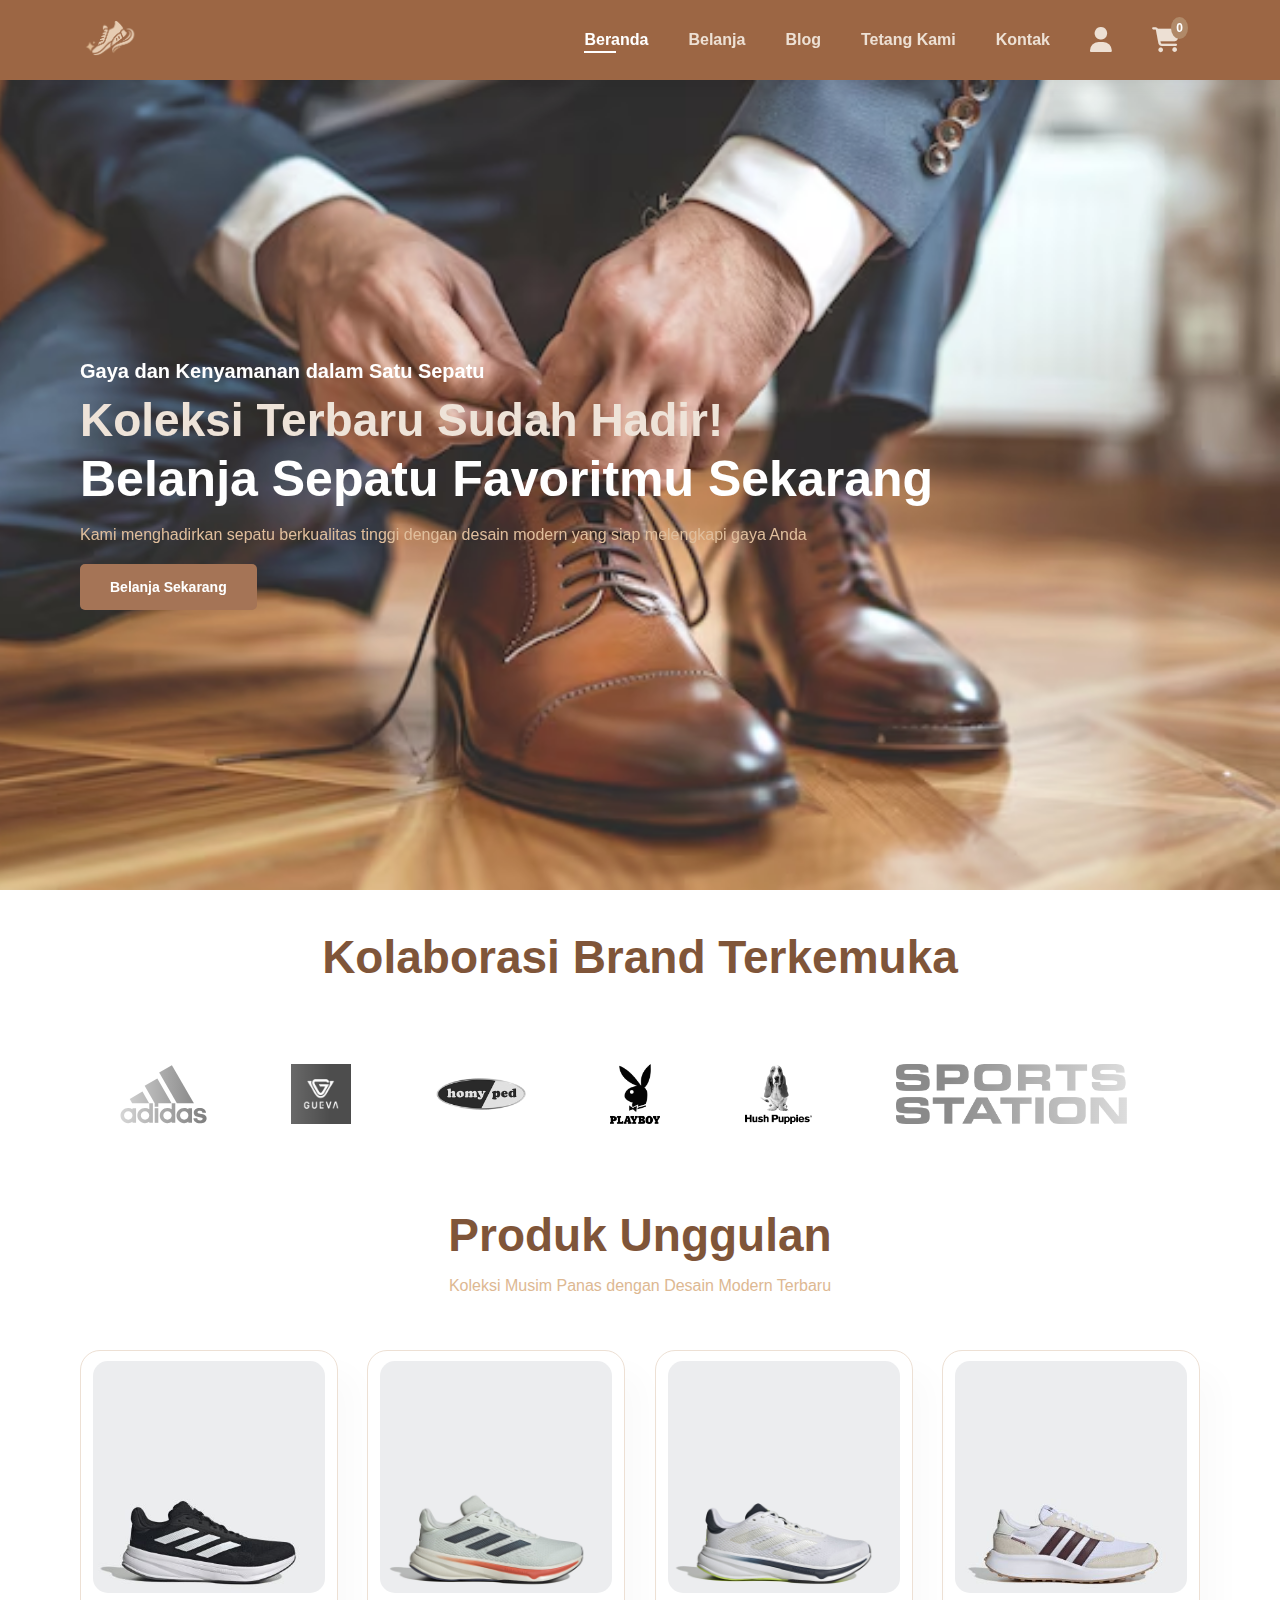
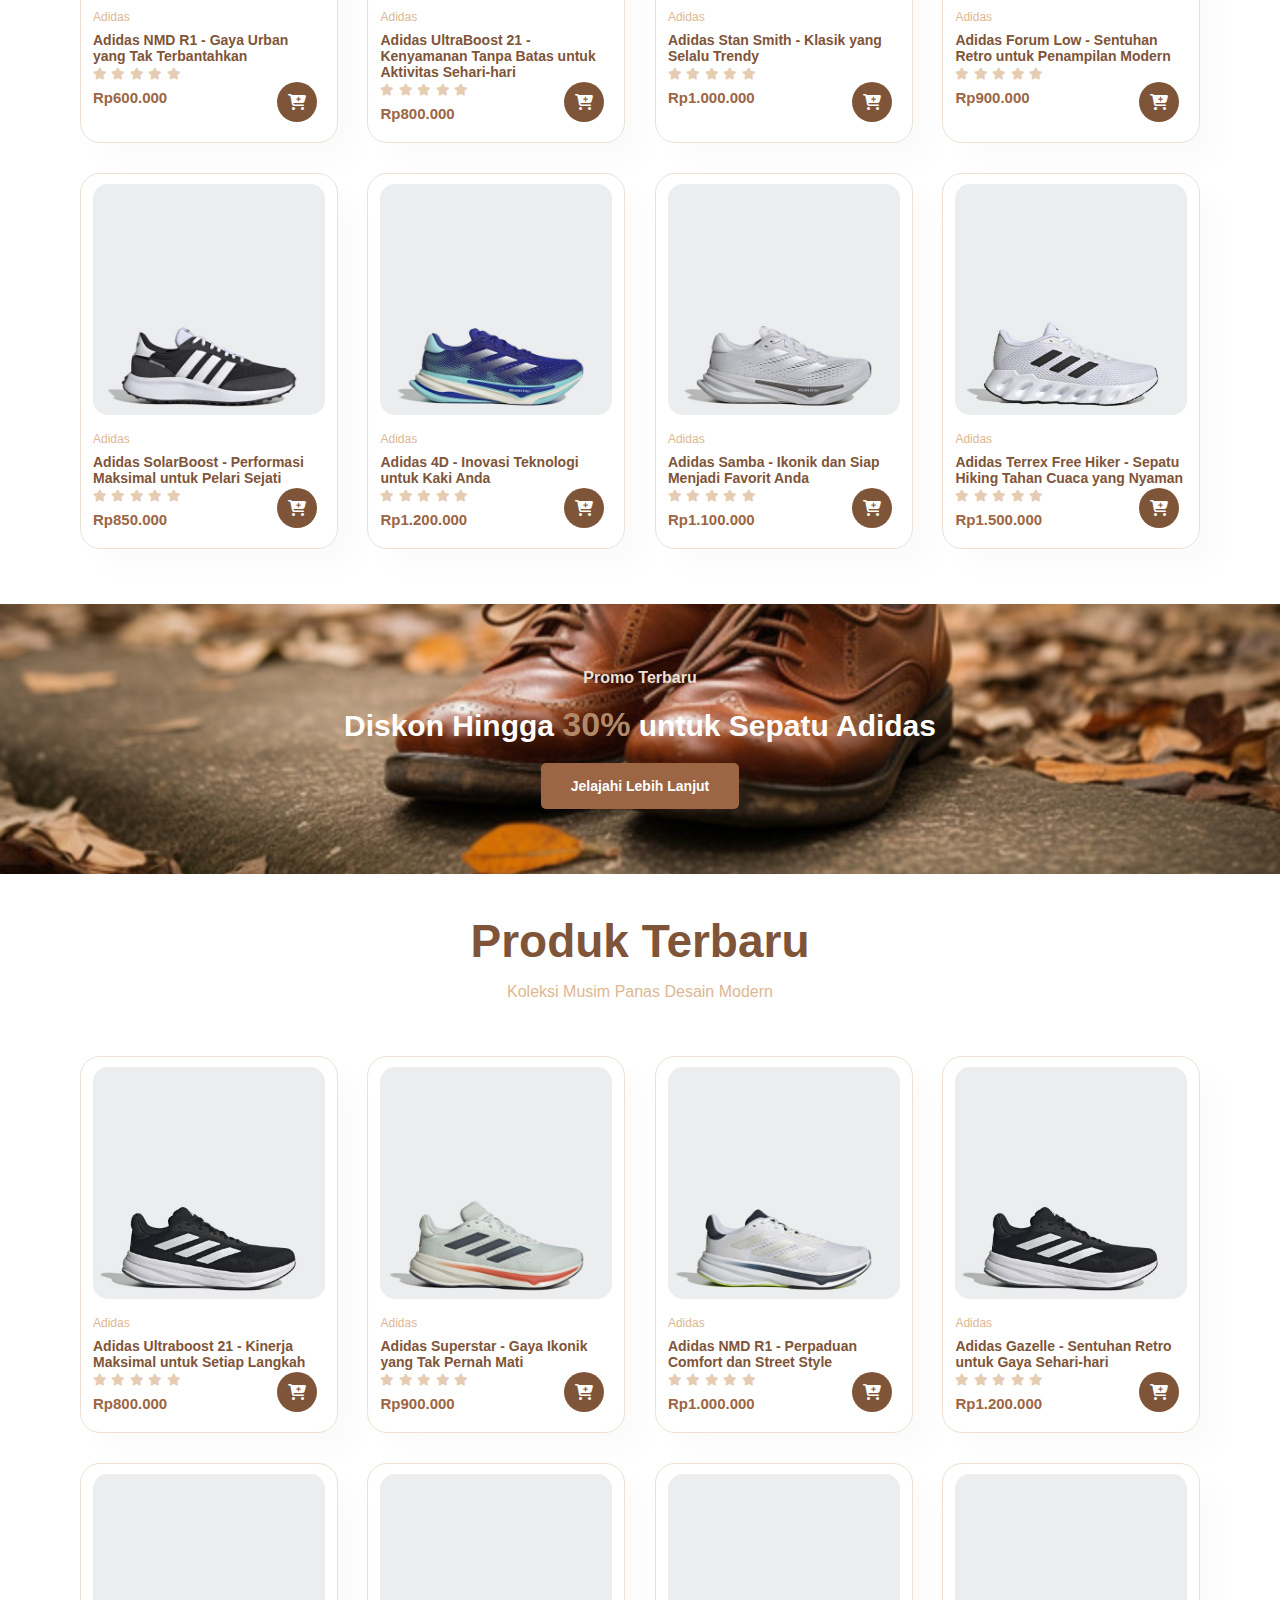
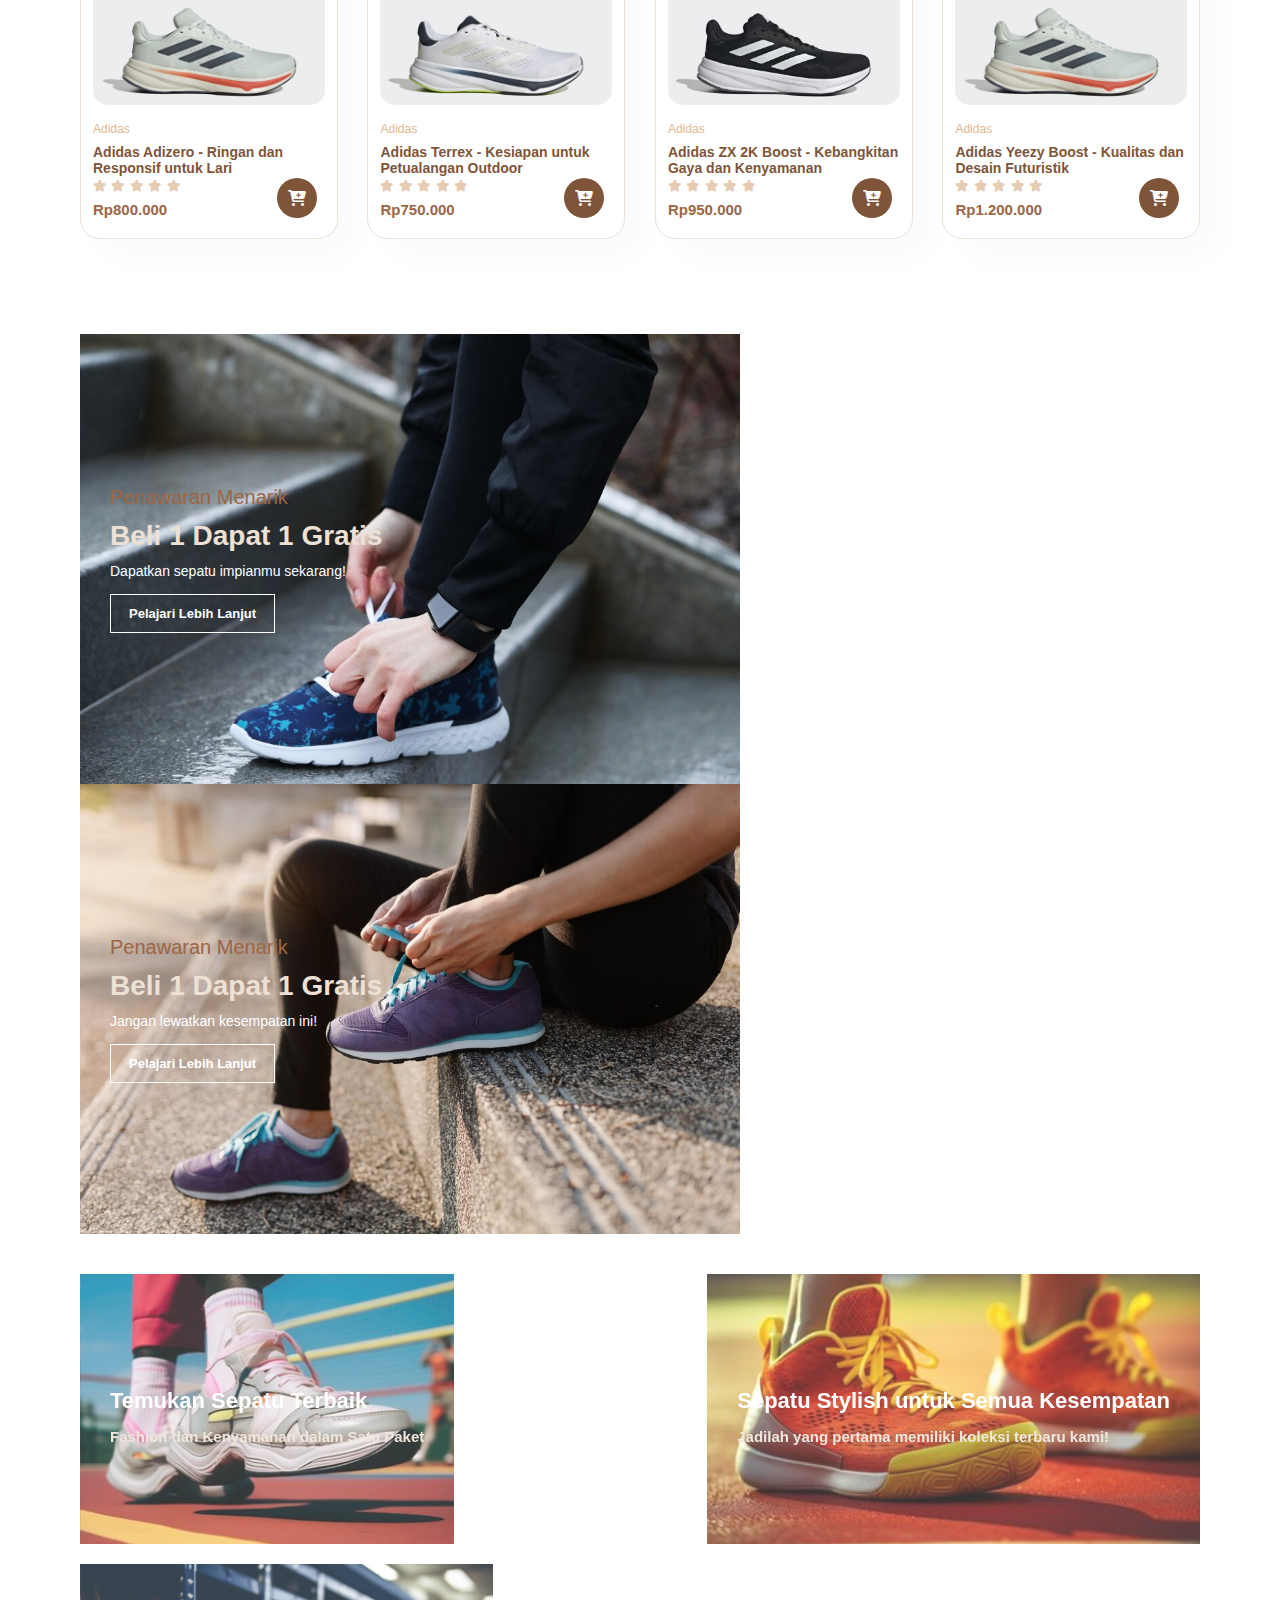
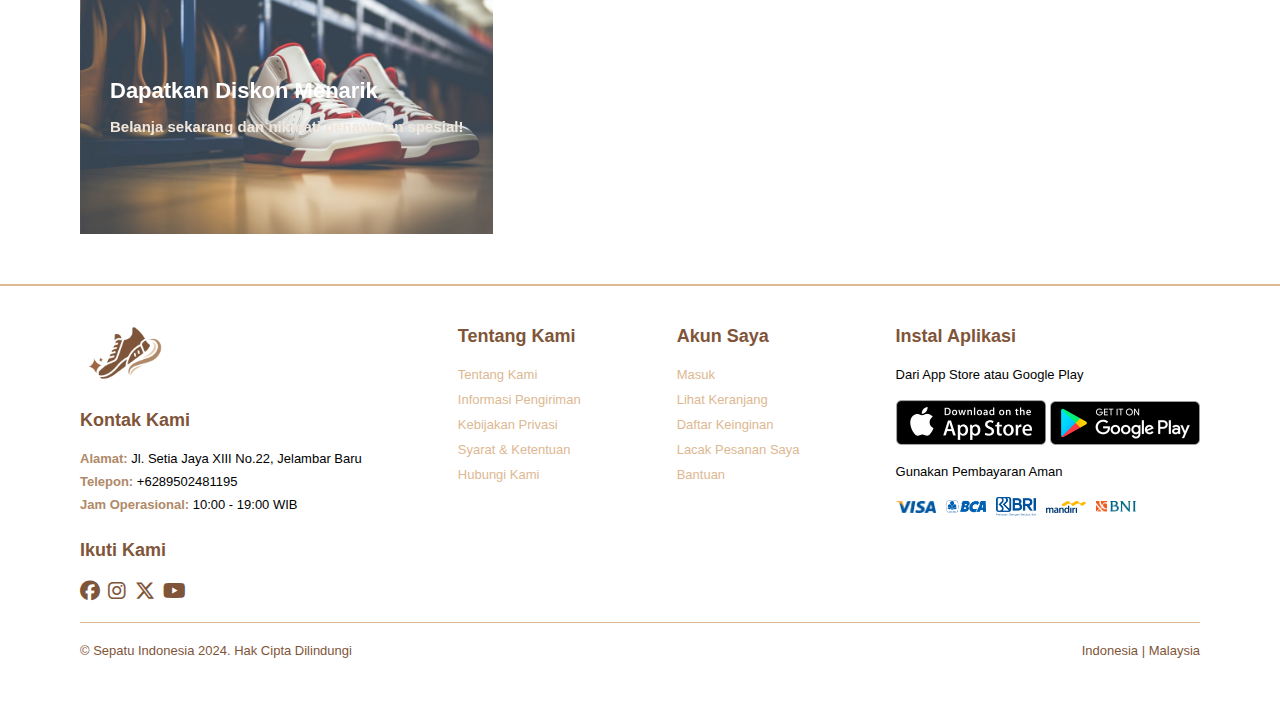
<file: index.html>
<!DOCTYPE html>
<html lang="en">

<head>
    <meta charset="UTF-8">
    <meta name="viewport" content="width=device-width, initial-scale=1.0">
    <title>Sepatu Indonesia | Situs Belanja Sepatu Terbaik</title>
    <link rel="icon" href="images/Logo_Sepatu.png">
    <link rel="stylesheet" href="https://cdnjs.cloudflare.com/ajax/libs/font-awesome/6.6.0/css/all.min.css" />
    <link rel="stylesheet" href="style.css">
</head>

<body>
    <!-- Nabar -->
    <section id="header">
        <a href="index.html"><img src="images/Logo_Sepatu_Cream.png" class="logo" alt=""></a>
        <div class="">
            <ul id="navbar">
                <li><a class="active" href="#">Beranda</a></li>
                <li><a href="shop.html">Belanja</a></li>
                <li><a href="blog.html">Blog</a></li>
                <li><a href="about.html">Tetang Kami</a></li>
                <li><a href="contact.html">Kontak</a></li>
                <li id="lg-user"><a href="user.html"><i class="fa-solid fa-user"></i></a></li>
                <li id="lg-bag"><a href="cart.html"><i class="fa-sharp fa-solid fa-cart-shopping"></i><span
                            class="badge">0</span></a></li>
                <a href="#" id="close"><i class="fa-solid fa-xmark"></i></a>
            </ul>
        </div>
        <div id="mobile">
            <a href="user.html"><i class="fa-solid fa-user"></i></a>
            <a href="cart.html"><i class="fa-sharp fa-solid fa-cart-shopping"></i><span class="badge">0</span></a>
            <i id="bar" class="fa-solid fa-bars"></i>
        </div>
    </section>

    <!-- Hero -->
    <section id="hero">
        <h4>Gaya dan Kenyamanan dalam Satu Sepatu</h4>
        <h2>Koleksi Terbaru Sudah Hadir!</h2>
        <h1>Belanja Sepatu Favoritmu Sekarang</h1>
        <p>Kami menghadirkan sepatu berkualitas tinggi dengan desain modern yang siap melengkapi gaya Anda</p>
        <a href="shop.html"><button class="normal">Belanja Sekarang</button></a>
    </section>

    <!-- Image Brand Scroll -->
    <section id="brands" class="section-p1">
        <h2>Kolaborasi Brand Terkemuka</h2>
        <div class="brands">
            <div class="brands-slide">
                <img src="images/brands/Adidas.svg">
                <img src="images/brands/Gueva.jpg">
                <img src="images/brands/HomyPed.png">
                <img src="images/brands/Playboy.png">
                <img src="images/brands/Puppies.png">
                <img src="images/brands/Sport_Station.png">
                <img src="images/brands/Converse.png">
                <img src="images/brands/Bata.png">
                <img src="images/brands/Fila.png">
                <img src="images/brands/Nike.png">
                <img src="images/brands/New_Balance.png">
                <img src="images/brands/Reebok.png">
                <img src="images/brands/Under_Armour.svg">
                <img src="images/brands/Wakai.png">
                <img src="images/brands/Puma.png">
            </div>
        </div>
    </section>

    <!-- Product -->
    <section id="product1" class="section-p1">
        <h2>Produk Unggulan</h2>
        <p>Koleksi Musim Panas dengan Desain Modern Terbaru</p>
        <div class="pro-container">
            <div class="pro" onclick="window.location.href='productdetail.html';">
                <img src="images/products/Sepatu_Adidas_1_V1.jpg" alt="">
                <div class="des">
                    <span>Adidas</span>
                    <h5>Adidas NMD R1 - Gaya Urban yang Tak Terbantahkan</h5>
                    <div class="star">
                        <i class="fa-solid fa-star"></i>
                        <i class="fa-solid fa-star"></i>
                        <i class="fa-solid fa-star"></i>
                        <i class="fa-solid fa-star"></i>
                        <i class="fa-solid fa-star"></i>
                    </div>
                    <h4>Rp600.000</h4>
                </div>
                <a href="#"><i class="fa-sharp fa-solid fa-cart-plus cart"></i></a>
            </div>
            <div class="pro" onclick="window.location.href='productdetail.html';">
                <img src="images/products/Sepatu_Adidas_1_V2.jpg" alt="">
                <div class="des">
                    <span>Adidas</span>
                    <h5>Adidas UltraBoost 21 - Kenyamanan Tanpa Batas untuk Aktivitas Sehari-hari</h5>
                    <div class="star">
                        <i class="fa-solid fa-star"></i>
                        <i class="fa-solid fa-star"></i>
                        <i class="fa-solid fa-star"></i>
                        <i class="fa-solid fa-star"></i>
                        <i class="fa-solid fa-star"></i>
                    </div>
                    <h4>Rp800.000</h4>
                </div>
                <a href="#"><i class="fa-sharp fa-solid fa-cart-plus cart"></i></a>
            </div>
            <div class="pro" onclick="window.location.href='productdetail.html';">
                <img src="images/products/Sepatu_Adidas_1_V3.jpg" alt="">
                <div class="des">
                    <span>Adidas</span>
                    <h5>Adidas Stan Smith - Klasik yang Selalu Trendy</h5>
                    <div class="star">
                        <i class="fa-solid fa-star"></i>
                        <i class="fa-solid fa-star"></i>
                        <i class="fa-solid fa-star"></i>
                        <i class="fa-solid fa-star"></i>
                        <i class="fa-solid fa-star"></i>
                    </div>
                    <h4>Rp1.000.000</h4>
                </div>
                <a href="#"><i class="fa-sharp fa-solid fa-cart-plus cart"></i></a>
            </div>
            <div class="pro" onclick="window.location.href='productdetail.html';">
                <img src="images/products/Sepatu_Adidas_2_V1.jpg" alt="">
                <div class="des">
                    <span>Adidas</span>
                    <h5>Adidas Forum Low - Sentuhan Retro untuk Penampilan Modern</h5>
                    <div class="star">
                        <i class="fa-solid fa-star"></i>
                        <i class="fa-solid fa-star"></i>
                        <i class="fa-solid fa-star"></i>
                        <i class="fa-solid fa-star"></i>
                        <i class="fa-solid fa-star"></i>
                    </div>
                    <h4>Rp900.000</h4>
                </div>
                <a href="#"><i class="fa-sharp fa-solid fa-cart-plus cart"></i></a>
            </div>
            <div class="pro" onclick="window.location.href='productdetail.html';">
                <img src="images/products/Sepatu_Adidas_2_V2.jpg" alt="">
                <div class="des">
                    <span>Adidas</span>
                    <h5>Adidas SolarBoost - Performasi Maksimal untuk Pelari Sejati</h5>
                    <div class="star">
                        <i class="fa-solid fa-star"></i>
                        <i class="fa-solid fa-star"></i>
                        <i class="fa-solid fa-star"></i>
                        <i class="fa-solid fa-star"></i>
                        <i class="fa-solid fa-star"></i>
                    </div>
                    <h4>Rp850.000</h4>
                </div>
                <a href="#"><i class="fa-sharp fa-solid fa-cart-plus cart"></i></a>
            </div>
            <div class="pro" onclick="window.location.href='productdetail.html';">
                <img src="images/products/Sepatu_Adidas_5_V2.png" alt="">
                <div class="des">
                    <span>Adidas</span>
                    <h5>Adidas 4D - Inovasi Teknologi untuk Kaki Anda</h5>
                    <div class="star">
                        <i class="fa-solid fa-star"></i>
                        <i class="fa-solid fa-star"></i>
                        <i class="fa-solid fa-star"></i>
                        <i class="fa-solid fa-star"></i>
                        <i class="fa-solid fa-star"></i>
                    </div>
                    <h4>Rp1.200.000</h4>
                </div>
                <a href="#"><i class="fa-sharp fa-solid fa-cart-plus cart"></i></a>
            </div>
            <div class="pro" onclick="window.location.href='productdetail.html';">
                <img src="images/products/Sepatu_Adidas_5_V1.png" alt="">
                <div class="des">
                    <span>Adidas</span>
                    <h5>Adidas Samba - Ikonik dan Siap Menjadi Favorit Anda</h5>
                    <div class="star">
                        <i class="fa-solid fa-star"></i>
                        <i class="fa-solid fa-star"></i>
                        <i class="fa-solid fa-star"></i>
                        <i class="fa-solid fa-star"></i>
                        <i class="fa-solid fa-star"></i>
                    </div>
                    <h4>Rp1.100.000</h4>
                </div>
                <a href="#"><i class="fa-sharp fa-solid fa-cart-plus cart"></i></a>
            </div>
            <div class="pro" onclick="window.location.href='productdetail.html';">
                <img src="images/products/Sepatu_Adidas_4_V2.jpg" alt="">
                <div class="des">
                    <span>Adidas</span>
                    <h5>Adidas Terrex Free Hiker - Sepatu Hiking Tahan Cuaca yang Nyaman</h5>
                    <div class="star">
                        <i class="fa-solid fa-star"></i>
                        <i class="fa-solid fa-star"></i>
                        <i class="fa-solid fa-star"></i>
                        <i class="fa-solid fa-star"></i>
                        <i class="fa-solid fa-star"></i>
                    </div>
                    <h4>Rp1.500.000</h4>
                </div>
                <a href="#"><i class="fa-sharp fa-solid fa-cart-plus cart"></i></a>
            </div>
        </div>
    </section>

    <!-- Benner -->
    <section id="banner" class="section-m1">
        <h4>Promo Terbaru</h4>
        <h2>Diskon Hingga <span>30%</span> untuk Sepatu Adidas</h2>
        <button class="normal">Jelajahi Lebih Lanjut</button>
    </section>

    <!-- New Arrivals Product -->
    <section id="product1" class="section-p1">
        <h2>Produk Terbaru</h2>
        <p>Koleksi Musim Panas Desain Modern</p>
        <div class="pro-container">
            <div class="pro" onclick="window.location.href='productdetail.html';">
                <img src="images/products/Sepatu_Adidas_1_V1.jpg" alt="">
                <div class="des">
                    <span>Adidas</span>
                    <h5>Adidas Ultraboost 21 - Kinerja Maksimal untuk Setiap Langkah</h5>
                    <div class="star">
                        <i class="fa-solid fa-star"></i>
                        <i class="fa-solid fa-star"></i>
                        <i class="fa-solid fa-star"></i>
                        <i class="fa-solid fa-star"></i>
                        <i class="fa-solid fa-star"></i>
                    </div>
                    <h4>Rp800.000</h4>
                </div>
                <a href="#"><i class="fa-sharp fa-solid fa-cart-plus cart"></i></a>
            </div>
            <div class="pro" onclick="window.location.href='productdetail.html';">
                <img src="images/products/Sepatu_Adidas_1_V2.jpg" alt="">
                <div class="des">
                    <span>Adidas</span>
                    <h5>Adidas Superstar - Gaya Ikonik yang Tak Pernah Mati</h5>
                    <div class="star">
                        <i class="fa-solid fa-star"></i>
                        <i class="fa-solid fa-star"></i>
                        <i class="fa-solid fa-star"></i>
                        <i class="fa-solid fa-star"></i>
                        <i class="fa-solid fa-star"></i>
                    </div>
                    <h4>Rp900.000</h4>
                </div>
                <a href="#"><i class="fa-sharp fa-solid fa-cart-plus cart"></i></a>
            </div>
            <div class="pro" onclick="window.location.href='productdetail.html';">
                <img src="images/products/Sepatu_Adidas_1_V3.jpg" alt="">
                <div class="des">
                    <span>Adidas</span>
                    <h5>Adidas NMD R1 - Perpaduan Comfort dan Street Style</h5>
                    <div class="star">
                        <i class="fa-solid fa-star"></i>
                        <i class="fa-solid fa-star"></i>
                        <i class="fa-solid fa-star"></i>
                        <i class="fa-solid fa-star"></i>
                        <i class="fa-solid fa-star"></i>
                    </div>
                    <h4>Rp1.000.000</h4>
                </div>
                <a href="#"><i class="fa-sharp fa-solid fa-cart-plus cart"></i></a>
            </div>
            <div class="pro" onclick="window.location.href='productdetail.html';">
                <img src="images/products/Sepatu_Adidas_1_V1.jpg" alt="">
                <div class="des">
                    <span>Adidas</span>
                    <h5>Adidas Gazelle - Sentuhan Retro untuk Gaya Sehari-hari</h5>
                    <div class="star">
                        <i class="fa-solid fa-star"></i>
                        <i class="fa-solid fa-star"></i>
                        <i class="fa-solid fa-star"></i>
                        <i class="fa-solid fa-star"></i>
                        <i class="fa-solid fa-star"></i>
                    </div>
                    <h4>Rp1.200.000</h4>
                </div>
                <a href="#"><i class="fa-sharp fa-solid fa-cart-plus cart"></i></a>
            </div>
            <div class="pro" onclick="window.location.href='productdetail.html';">
                <img src="images/products/Sepatu_Adidas_1_V2.jpg" alt="">
                <div class="des">
                    <span>Adidas</span>
                    <h5>Adidas Adizero - Ringan dan Responsif untuk Lari</h5>
                    <div class="star">
                        <i class="fa-solid fa-star"></i>
                        <i class="fa-solid fa-star"></i>
                        <i class="fa-solid fa-star"></i>
                        <i class="fa-solid fa-star"></i>
                        <i class="fa-solid fa-star"></i>
                    </div>
                    <h4>Rp800.000</h4>
                </div>
                <a href="#"><i class="fa-sharp fa-solid fa-cart-plus cart"></i></a>
            </div>
            <div class="pro" onclick="window.location.href='productdetail.html';">
                <img src="images/products/Sepatu_Adidas_1_V3.jpg" alt="">
                <div class="des">
                    <span>Adidas</span>
                    <h5>Adidas Terrex - Kesiapan untuk Petualangan Outdoor</h5>
                    <div class="star">
                        <i class="fa-solid fa-star"></i>
                        <i class="fa-solid fa-star"></i>
                        <i class="fa-solid fa-star"></i>
                        <i class="fa-solid fa-star"></i>
                        <i class="fa-solid fa-star"></i>
                    </div>
                    <h4>Rp750.000</h4>
                </div>
                <a href="#"><i class="fa-sharp fa-solid fa-cart-plus cart"></i></a>
            </div>
            <div class="pro" onclick="window.location.href='productdetail.html';">
                <img src="images/products/Sepatu_Adidas_1_V1.jpg" alt="">
                <div class="des">
                    <span>Adidas</span>
                    <h5>Adidas ZX 2K Boost - Kebangkitan Gaya dan Kenyamanan</h5>
                    <div class="star">
                        <i class="fa-solid fa-star"></i>
                        <i class="fa-solid fa-star"></i>
                        <i class="fa-solid fa-star"></i>
                        <i class="fa-solid fa-star"></i>
                        <i class="fa-solid fa-star"></i>
                    </div>
                    <h4>Rp950.000</h4>
                </div>
                <a href="#"><i class="fa-sharp fa-solid fa-cart-plus cart"></i></a>
            </div>
            <div class="pro" onclick="window.location.href='productdetail.html';">
                <img src="images/products/Sepatu_Adidas_1_V2.jpg" alt="">
                <div class="des">
                    <span>Adidas</span>
                    <h5>Adidas Yeezy Boost - Kualitas dan Desain Futuristik</h5>
                    <div class="star">
                        <i class="fa-solid fa-star"></i>
                        <i class="fa-solid fa-star"></i>
                        <i class="fa-solid fa-star"></i>
                        <i class="fa-solid fa-star"></i>
                        <i class="fa-solid fa-star"></i>
                    </div>
                    <h4>Rp1.200.000</h4>
                </div>
                <a href="#"><i class="fa-sharp fa-solid fa-cart-plus cart"></i></a>
            </div>
        </div>
    </section>

    <!-- Spanduk Kecil -->
    <section id="sm-banner" class="section-p1">
        <div class="banner-box">
            <h4>Penawaran Menarik</h4>
            <h2>Beli 1 Dapat 1 Gratis</h2>
            <span>Dapatkan sepatu impianmu sekarang!</span>
            <button class="transparent">Pelajari Lebih Lanjut</button>
        </div>
        <div class="banner-box banner-box2">
            <h4>Penawaran Menarik</h4>
            <h2>Beli 1 Dapat 1 Gratis</h2>
            <span>Jangan lewatkan kesempatan ini!</span>
            <button class="transparent">Pelajari Lebih Lanjut</button>
        </div>
    </section>

    <!-- Spanduk Sangat Kecil -->
    <section id="sm-banner2">
        <div class="banner-box">
            <h2>Temukan Sepatu Terbaik</h2>
            <h3>Fashion dan Kenyamanan dalam Satu Paket</h3>
        </div>
        <div class="banner-box banner-box2">
            <h2>Sepatu Stylish untuk Semua Kesempatan</h2>
            <h3>Jadilah yang pertama memiliki koleksi terbaru kami!</h3>
        </div>
        <div class="banner-box banner-box3">
            <h2>Dapatkan Diskon Menarik</h2>
            <h3>Belanja sekarang dan nikmati penawaran spesial!</h3>
        </div>
    </section>

    <!-- Footer -->
    <footer class="section-p1">
        <div class="col">
            <img src="images/Logo_Sepatu.png">
            <h4>Kontak Kami</h4>
            <p><strong>Alamat:</strong> Jl. Setia Jaya XIII No.22, Jelambar Baru</p>
            <p><strong>Telepon:</strong> +6289502481195</p>
            <p><strong>Jam Operasional:</strong> 10:00 - 19:00 WIB</p>
            <div class="follow">
                <h4>Ikuti Kami</h4>
                <div class="icon">
                    <a href="#"><i class="fa-brands fa-facebook"></i></a>
                    <a href="#"><i class="fa-brands fa-instagram"></i></a>
                    <a href="#"><i class="fa-brands fa-x-twitter"></i></a>
                    <a href="#"><i class="fa-brands fa-youtube"></i></a>
                </div>
            </div>
        </div>
        <div class="col">
            <h4>Tentang Kami</h4>
            <a href="about.html">Tentang Kami</a>
            <a href="#">Informasi Pengiriman</a>
            <a href="#">Kebijakan Privasi</a>
            <a href="#">Syarat & Ketentuan</a>
            <a href="#">Hubungi Kami</a>
        </div>
        <div class="col">
            <h4>Akun Saya</h4>
            <a href="user.html">Masuk</a>
            <a href="user.html">Lihat Keranjang</a>
            <a href="#">Daftar Keinginan</a>
            <a href="#">Lacak Pesanan Saya</a>
            <a href="#">Bantuan</a>
        </div>
        <div class="col install">
            <h4>Instal Aplikasi</h4>
            <p>Dari App Store atau Google Play</p>
            <div class="row">
                <img src="images/install/App.png">
                <img src="images/install/Google.png">
            </div>
            <p>Gunakan Pembayaran Aman</p>
            <div class="row payment">
                <img src="images/install/Visa.png" alt="">
                <img src="images/install/BCA.png" alt="">
                <img src="images/install/BRI.png" alt="">
                <img src="images/install/Mandiri.png" alt="">
                <img src="images/install/BNI.png" alt="">
            </div>
        </div>
        <div class="copyright">
            <p>&copy; Sepatu Indonesia 2024. Hak Cipta Dilindungi</p>
            <p>Indonesia | Malaysia</p>
        </div>
    </footer>

    <a href="#" class="scroll-top" id="scrollTop"><i class="fa-solid fa-arrow-up"></i></a>

    <script src="script.js"></script>
    <script src="brandslider.js"></script>
    <script src="scrollTop.js"></script>
</body>

</html>
</file>
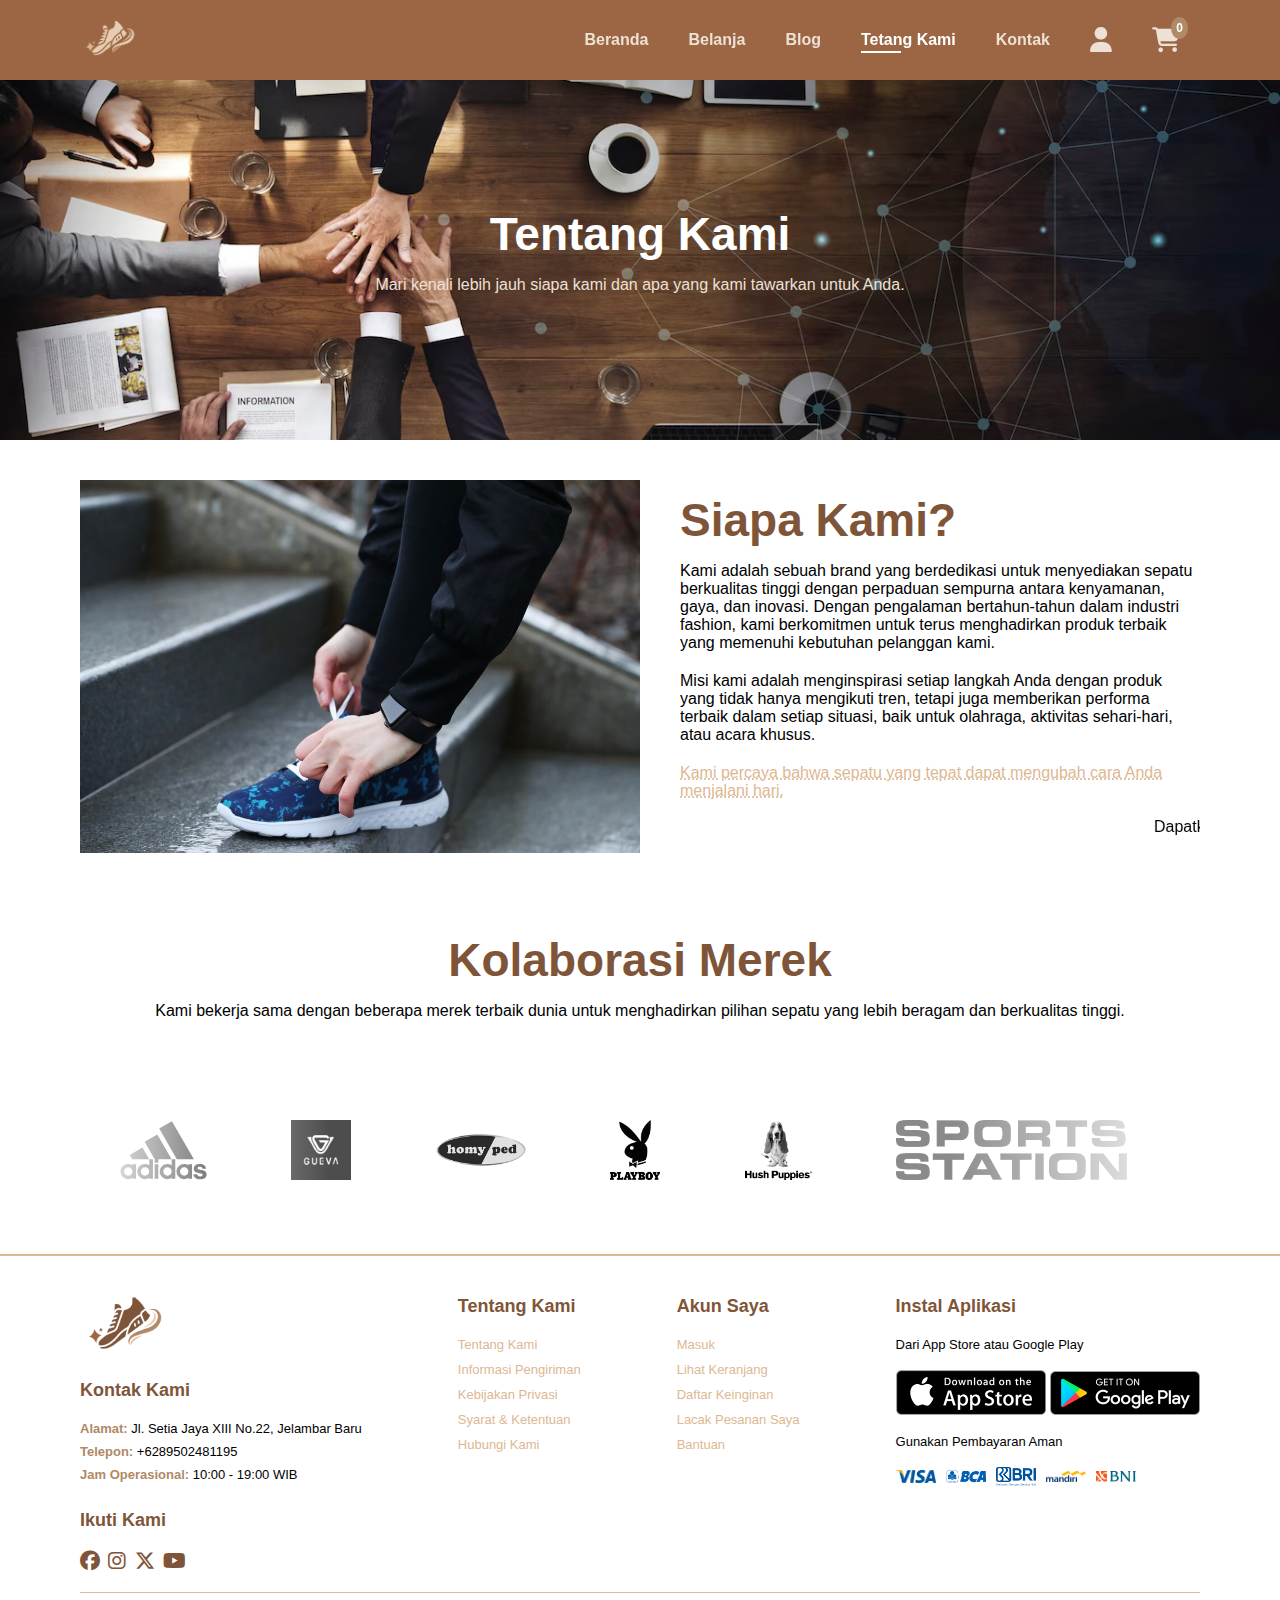
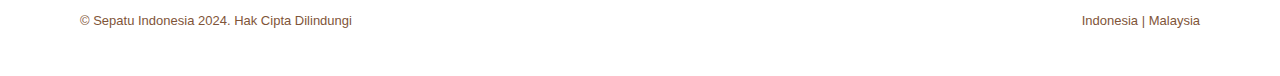
<file: about.html>
<!DOCTYPE html>
<html lang="en">

<head>
    <meta charset="UTF-8">
    <meta name="viewport" content="width=device-width, initial-scale=1.0">
    <title>Tentang Kami | Sepatu Indonesia</title>
    <link rel="icon" href="images/Logo_Sepatu.png">
    <link rel="stylesheet" href="https://cdnjs.cloudflare.com/ajax/libs/font-awesome/6.6.0/css/all.min.css" />
    <link rel="stylesheet" href="style.css">
</head>

<body>
    <!-- Nabar -->
    <section id="header">
        <a href="index.html"><img src="images/Logo_Sepatu_Cream.png" class="logo" alt=""></a>
        <div class="">
            <ul id="navbar">
                <li><a href="index.html">Beranda</a></li>
                <li><a href="shop.html">Belanja</a></li>
                <li><a href="blog.html">Blog</a></li>
                <li><a class="active" href="#">Tetang Kami</a></li>
                <li><a href="contact.html">Kontak</a></li>
                <li id="lg-user"><a href="user.html"><i class="fa-solid fa-user"></i></a></li>
                <li id="lg-bag"><a href="cart.html"><i class="fa-sharp fa-solid fa-cart-shopping"></i><span
                            class="badge">0</span></a></li>
                <a href="#" id="close"><i class="fa-solid fa-xmark"></i></a>
            </ul>
        </div>
        <div id="mobile">
            <a href="user.html"><i class="fa-solid fa-user"></i></a>
            <a href="cart.html"><i class="fa-sharp fa-solid fa-cart-shopping"></i><span class="badge">0</span></a>
            <i id="bar" class="fa-solid fa-bars"></i>
        </div>
    </section>

    <!-- Hero -->
    <section id="page-header" class="about-header">
        <h2>Tentang Kami</h2>
        <p>Mari kenali lebih jauh siapa kami dan apa yang kami tawarkan untuk Anda.</p>
    </section>

    <!-- About -->
    <section id="about-head" class="section-p1">
        <img src="images/Small_Banner_1.jpg" alt="Our Story">
        <div>
            <h2>Siapa Kami?</h2>
            <p>Kami adalah sebuah brand yang berdedikasi untuk menyediakan sepatu berkualitas tinggi dengan perpaduan
                sempurna antara kenyamanan, gaya, dan inovasi. Dengan pengalaman bertahun-tahun dalam industri fashion,
                kami berkomitmen untuk terus menghadirkan produk terbaik yang memenuhi kebutuhan pelanggan kami.</p>
            <p>Misi kami adalah menginspirasi setiap langkah Anda dengan produk yang tidak hanya mengikuti tren, tetapi
                juga memberikan performa terbaik dalam setiap situasi, baik untuk olahraga, aktivitas sehari-hari, atau
                acara khusus.</p>
            <abbr title="">Kami percaya bahwa sepatu yang tepat dapat mengubah cara Anda menjalani hari.</abbr>
            <br><br>
            <marquee loop="-1" scrollamount="5" width="100%">Dapatkan penawaran menarik dan koleksi terbaru hanya di
                sini. Temukan kenyamanan dan gaya dalam setiap langkah Anda!</marquee>
        </div>
    </section>

    <!-- Image Brand Scroll -->
    <section id="brands" class="section-p1">
        <h2>Kolaborasi Merek</h2>
        <p>Kami bekerja sama dengan beberapa merek terbaik dunia untuk menghadirkan pilihan sepatu yang lebih beragam
            dan berkualitas tinggi.</p>
        <div class="brands">
            <div class="brands-slide">
                <img src="images/brands/Adidas.svg" alt="Adidas">
                <img src="images/brands/Gueva.jpg" alt="Gueva">
                <img src="images/brands/HomyPed.png" alt="HomyPed">
                <img src="images/brands/Playboy.png" alt="Playboy">
                <img src="images/brands/Puppies.png" alt="Puppies">
                <img src="images/brands/Sport_Station.png" alt="Sport Station">
                <img src="images/brands/Converse.png" alt="Converse">
                <img src="images/brands/Bata.png" alt="Bata">
                <img src="images/brands/Fila.png" alt="Fila">
                <img src="images/brands/Nike.png" alt="Nike">
                <img src="images/brands/New_Balance.png" alt="New Balance">
                <img src="images/brands/Reebok.png" alt="Reebok">
                <img src="images/brands/Under_Armour.svg" alt="Under Armour">
                <img src="images/brands/Wakai.png" alt="Wakai">
                <img src="images/brands/Puma.png" alt="Puma">
            </div>
        </div>
    </section>

    <!-- Footer -->
    <footer class="section-p1">
        <div class="col">
            <img src="images/Logo_Sepatu.png">
            <h4>Kontak Kami</h4>
            <p><strong>Alamat:</strong> Jl. Setia Jaya XIII No.22, Jelambar Baru</p>
            <p><strong>Telepon:</strong> +6289502481195</p>
            <p><strong>Jam Operasional:</strong> 10:00 - 19:00 WIB</p>
            <div class="follow">
                <h4>Ikuti Kami</h4>
                <div class="icon">
                    <a href="#"><i class="fa-brands fa-facebook"></i></a>
                    <a href="#"><i class="fa-brands fa-instagram"></i></a>
                    <a href="#"><i class="fa-brands fa-x-twitter"></i></a>
                    <a href="#"><i class="fa-brands fa-youtube"></i></a>
                </div>
            </div>
        </div>
        <div class="col">
            <h4>Tentang Kami</h4>
            <a href="about.html">Tentang Kami</a>
            <a href="#">Informasi Pengiriman</a>
            <a href="#">Kebijakan Privasi</a>
            <a href="#">Syarat & Ketentuan</a>
            <a href="#">Hubungi Kami</a>
        </div>
        <div class="col">
            <h4>Akun Saya</h4>
            <a href="user.html">Masuk</a>
            <a href="user.html">Lihat Keranjang</a>
            <a href="#">Daftar Keinginan</a>
            <a href="#">Lacak Pesanan Saya</a>
            <a href="#">Bantuan</a>
        </div>
        <div class="col install">
            <h4>Instal Aplikasi</h4>
            <p>Dari App Store atau Google Play</p>
            <div class="row">
                <img src="images/install/App.png">
                <img src="images/install/Google.png">
            </div>
            <p>Gunakan Pembayaran Aman</p>
            <div class="row payment">
                <img src="images/install/Visa.png" alt="">
                <img src="images/install/BCA.png" alt="">
                <img src="images/install/BRI.png" alt="">
                <img src="images/install/Mandiri.png" alt="">
                <img src="images/install/BNI.png" alt="">
            </div>
        </div>
        <div class="copyright">
            <p>&copy; Sepatu Indonesia 2024. Hak Cipta Dilindungi</p>
            <p>Indonesia | Malaysia</p>
        </div>
    </footer>

    <script src="script.js"></script>
    <script src="brandslider.js"></script>
</body>

</html>
</file>
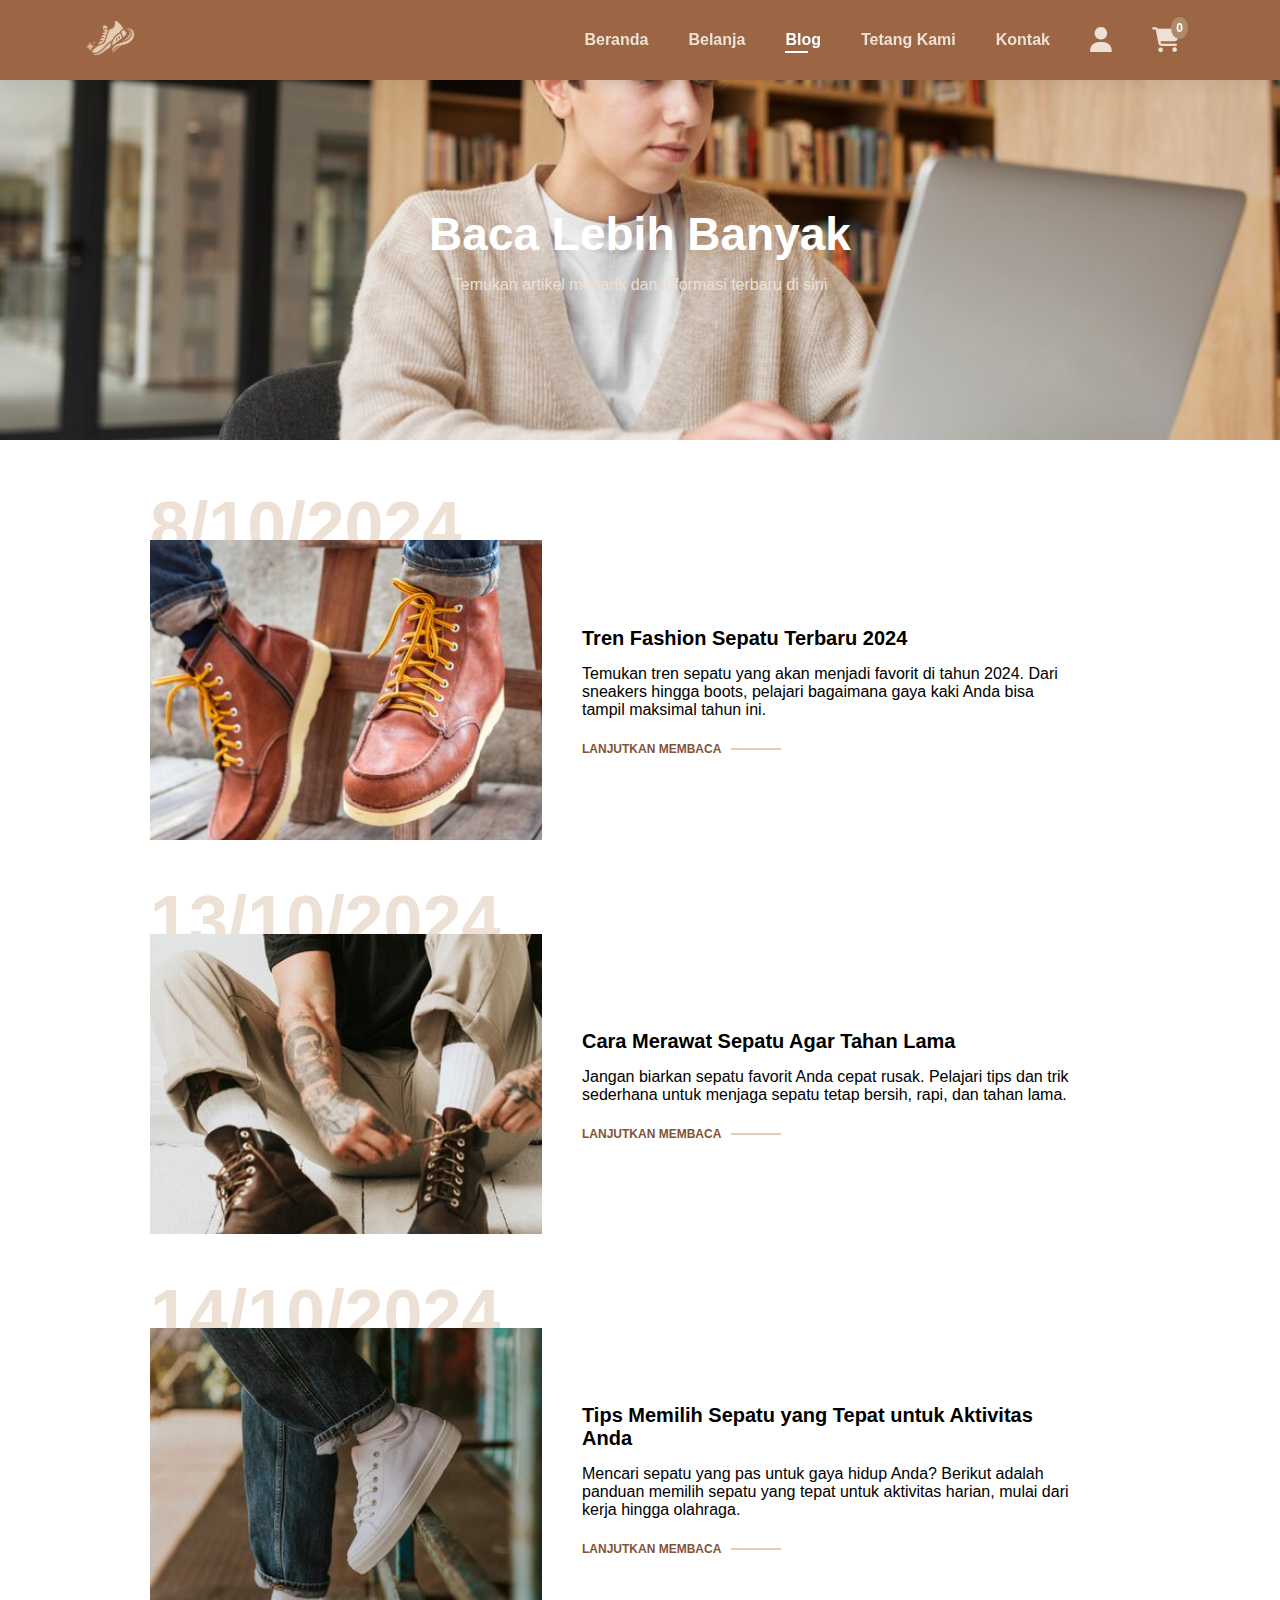
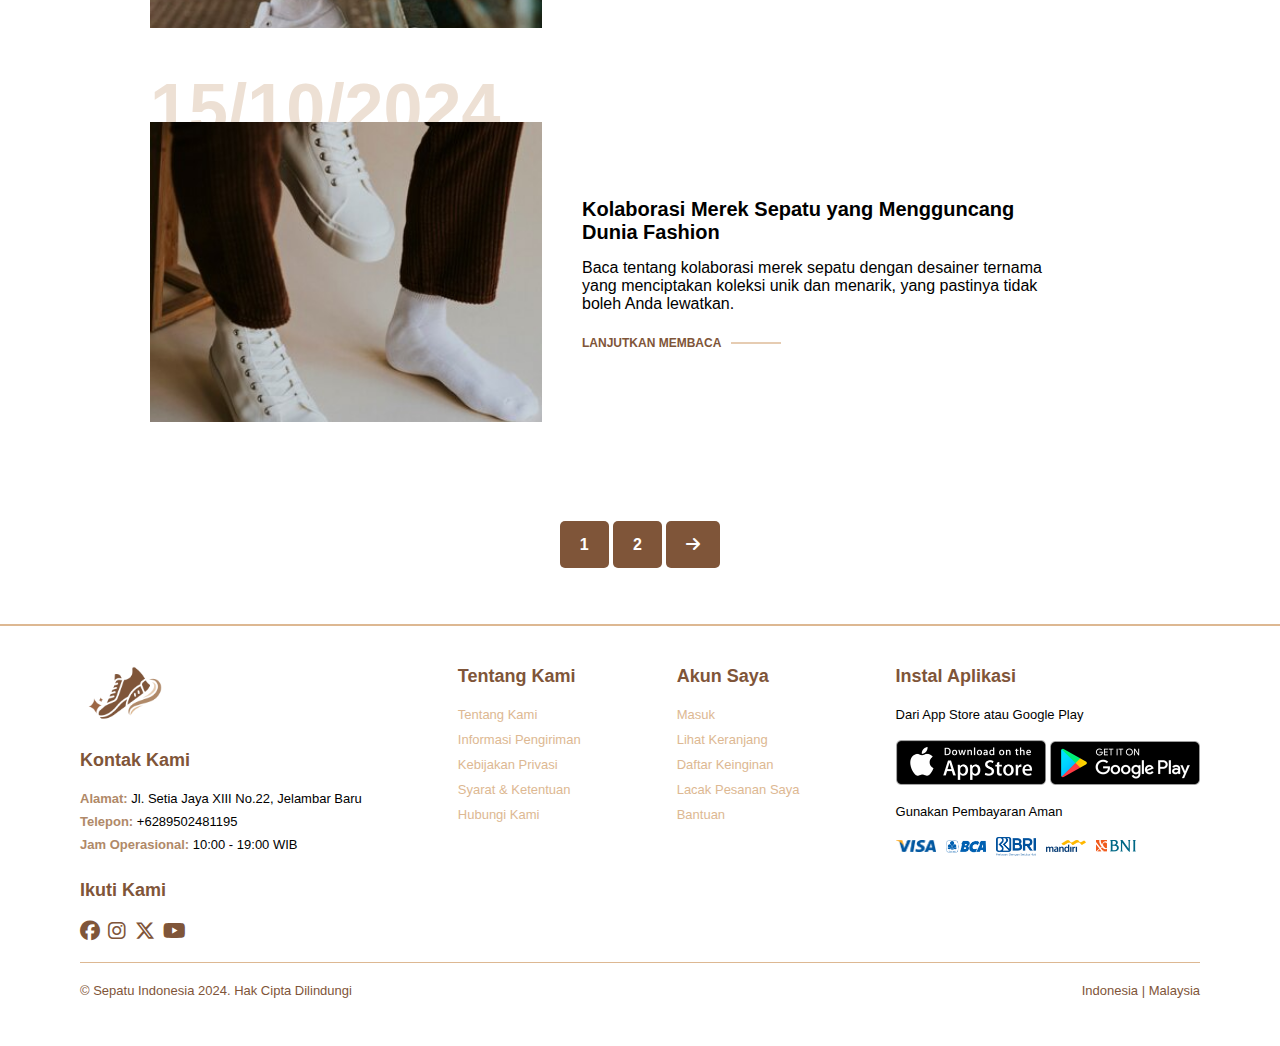
<file: blog.html>
<!DOCTYPE html>
<html lang="en">

<head>
    <meta charset="UTF-8">
    <meta name="viewport" content="width=device-width, initial-scale=1.0">
    <title>Blog | Sepatu Indonesia</title>
    <link rel="icon" href="images/Logo_Sepatu.png">
    <link rel="stylesheet" href="https://cdnjs.cloudflare.com/ajax/libs/font-awesome/6.6.0/css/all.min.css" />
    <link rel="stylesheet" href="style.css">
</head>

<body>
    <!-- Nabar -->
    <section id="header">
        <a href="index.html"><img src="images/Logo_Sepatu_Cream.png" class="logo" alt=""></a>
        <div class="">
            <ul id="navbar">
                <li><a href="index.html">Beranda</a></li>
                <li><a href="shop.html">Belanja</a></li>
                <li><a class="active" href="#">Blog</a></li>
                <li><a href="about.html">Tetang Kami</a></li>
                <li><a href="contact.html">Kontak</a></li>
                <li id="lg-user"><a href="user.html"><i class="fa-solid fa-user"></i></a></li>
                <li id="lg-bag"><a href="cart.html"><i class="fa-sharp fa-solid fa-cart-shopping"></i><span
                            class="badge">0</span></a></li>
                <a href="#" id="close"><i class="fa-solid fa-xmark"></i></a>
            </ul>
        </div>
        <div id="mobile">
            <a href="user.html"><i class="fa-solid fa-user"></i></a>
            <a href="cart.html"><i class="fa-sharp fa-solid fa-cart-shopping"></i><span class="badge">0</span></a>
            <i id="bar" class="fa-solid fa-bars"></i>
        </div>
    </section>

    <!-- Hero -->
    <section id="page-header" class="blog-header">
        <h2>Baca Lebih Banyak</h2>
        <p>Temukan artikel menarik dan informasi terbaru di sini</p>
    </section>

    <!-- Blog -->
    <section id="blog">
        <div class="blog-box">
            <div class="blog-img">
                <img src="images/blog/Blog_1.jpg" alt="Trend Fashion 2024">
            </div>
            <div class="blog-details">
                <h4>Tren Fashion Sepatu Terbaru 2024</h4>
                <p>Temukan tren sepatu yang akan menjadi favorit di tahun 2024. Dari sneakers hingga boots, pelajari
                    bagaimana gaya kaki Anda bisa tampil maksimal tahun ini.</p>
                <a href="#">LANJUTKAN MEMBACA</a>
            </div>
            <h1>8/10/2024</h1>
        </div>
        <div class="blog-box">
            <div class="blog-img">
                <img src="images/blog/Blog_2.jpg" alt="Perawatan Sepatu">
            </div>
            <div class="blog-details">
                <h4>Cara Merawat Sepatu Agar Tahan Lama</h4>
                <p>Jangan biarkan sepatu favorit Anda cepat rusak. Pelajari tips dan trik sederhana untuk menjaga sepatu
                    tetap bersih, rapi, dan tahan lama.</p>
                <a href="#">LANJUTKAN MEMBACA</a>
            </div>
            <h1>13/10/2024</h1>
        </div>
        <div class="blog-box">
            <div class="blog-img">
                <img src="images/blog/Blog_3.jpg" alt="Tips Memilih Sepatu">
            </div>
            <div class="blog-details">
                <h4>Tips Memilih Sepatu yang Tepat untuk Aktivitas Anda</h4>
                <p>Mencari sepatu yang pas untuk gaya hidup Anda? Berikut adalah panduan memilih sepatu yang tepat untuk
                    aktivitas harian, mulai dari kerja hingga olahraga.</p>
                <a href="#">LANJUTKAN MEMBACA</a>
            </div>
            <h1>14/10/2024</h1>
        </div>
        <div class="blog-box">
            <div class="blog-img">
                <img src="images/blog/Blog_4.jpg" alt="Kolaborasi Merek">
            </div>
            <div class="blog-details">
                <h4>Kolaborasi Merek Sepatu yang Mengguncang Dunia Fashion</h4>
                <p>Baca tentang kolaborasi merek sepatu dengan desainer ternama yang menciptakan koleksi unik dan
                    menarik, yang pastinya tidak boleh Anda lewatkan.</p>
                <a href="#">LANJUTKAN MEMBACA</a>
            </div>
            <h1>15/10/2024</h1>
        </div>
    </section>

    <!-- Panigation -->
    <section id="pagination" class="section-p1">
        <a href="">1</a>
        <a href="">2</a>
        <a href=""><i class="fa-solid fa-arrow-right"></i></a>
    </section>

    <!-- Footer -->
    <footer class="section-p1">
        <div class="col">
            <img src="images/Logo_Sepatu.png">
            <h4>Kontak Kami</h4>
            <p><strong>Alamat:</strong> Jl. Setia Jaya XIII No.22, Jelambar Baru</p>
            <p><strong>Telepon:</strong> +6289502481195</p>
            <p><strong>Jam Operasional:</strong> 10:00 - 19:00 WIB</p>
            <div class="follow">
                <h4>Ikuti Kami</h4>
                <div class="icon">
                    <a href="#"><i class="fa-brands fa-facebook"></i></a>
                    <a href="#"><i class="fa-brands fa-instagram"></i></a>
                    <a href="#"><i class="fa-brands fa-x-twitter"></i></a>
                    <a href="#"><i class="fa-brands fa-youtube"></i></a>
                </div>
            </div>
        </div>
        <div class="col">
            <h4>Tentang Kami</h4>
            <a href="about.html">Tentang Kami</a>
            <a href="#">Informasi Pengiriman</a>
            <a href="#">Kebijakan Privasi</a>
            <a href="#">Syarat & Ketentuan</a>
            <a href="#">Hubungi Kami</a>
        </div>
        <div class="col">
            <h4>Akun Saya</h4>
            <a href="user.html">Masuk</a>
            <a href="user.html">Lihat Keranjang</a>
            <a href="#">Daftar Keinginan</a>
            <a href="#">Lacak Pesanan Saya</a>
            <a href="#">Bantuan</a>
        </div>
        <div class="col install">
            <h4>Instal Aplikasi</h4>
            <p>Dari App Store atau Google Play</p>
            <div class="row">
                <img src="images/install/App.png">
                <img src="images/install/Google.png">
            </div>
            <p>Gunakan Pembayaran Aman</p>
            <div class="row payment">
                <img src="images/install/Visa.png" alt="">
                <img src="images/install/BCA.png" alt="">
                <img src="images/install/BRI.png" alt="">
                <img src="images/install/Mandiri.png" alt="">
                <img src="images/install/BNI.png" alt="">
            </div>
        </div>
        <div class="copyright">
            <p>&copy; Sepatu Indonesia 2024. Hak Cipta Dilindungi</p>
            <p>Indonesia | Malaysia</p>
        </div>
    </footer>

    <script src="script.js"></script>
</body>

</html>
</file>
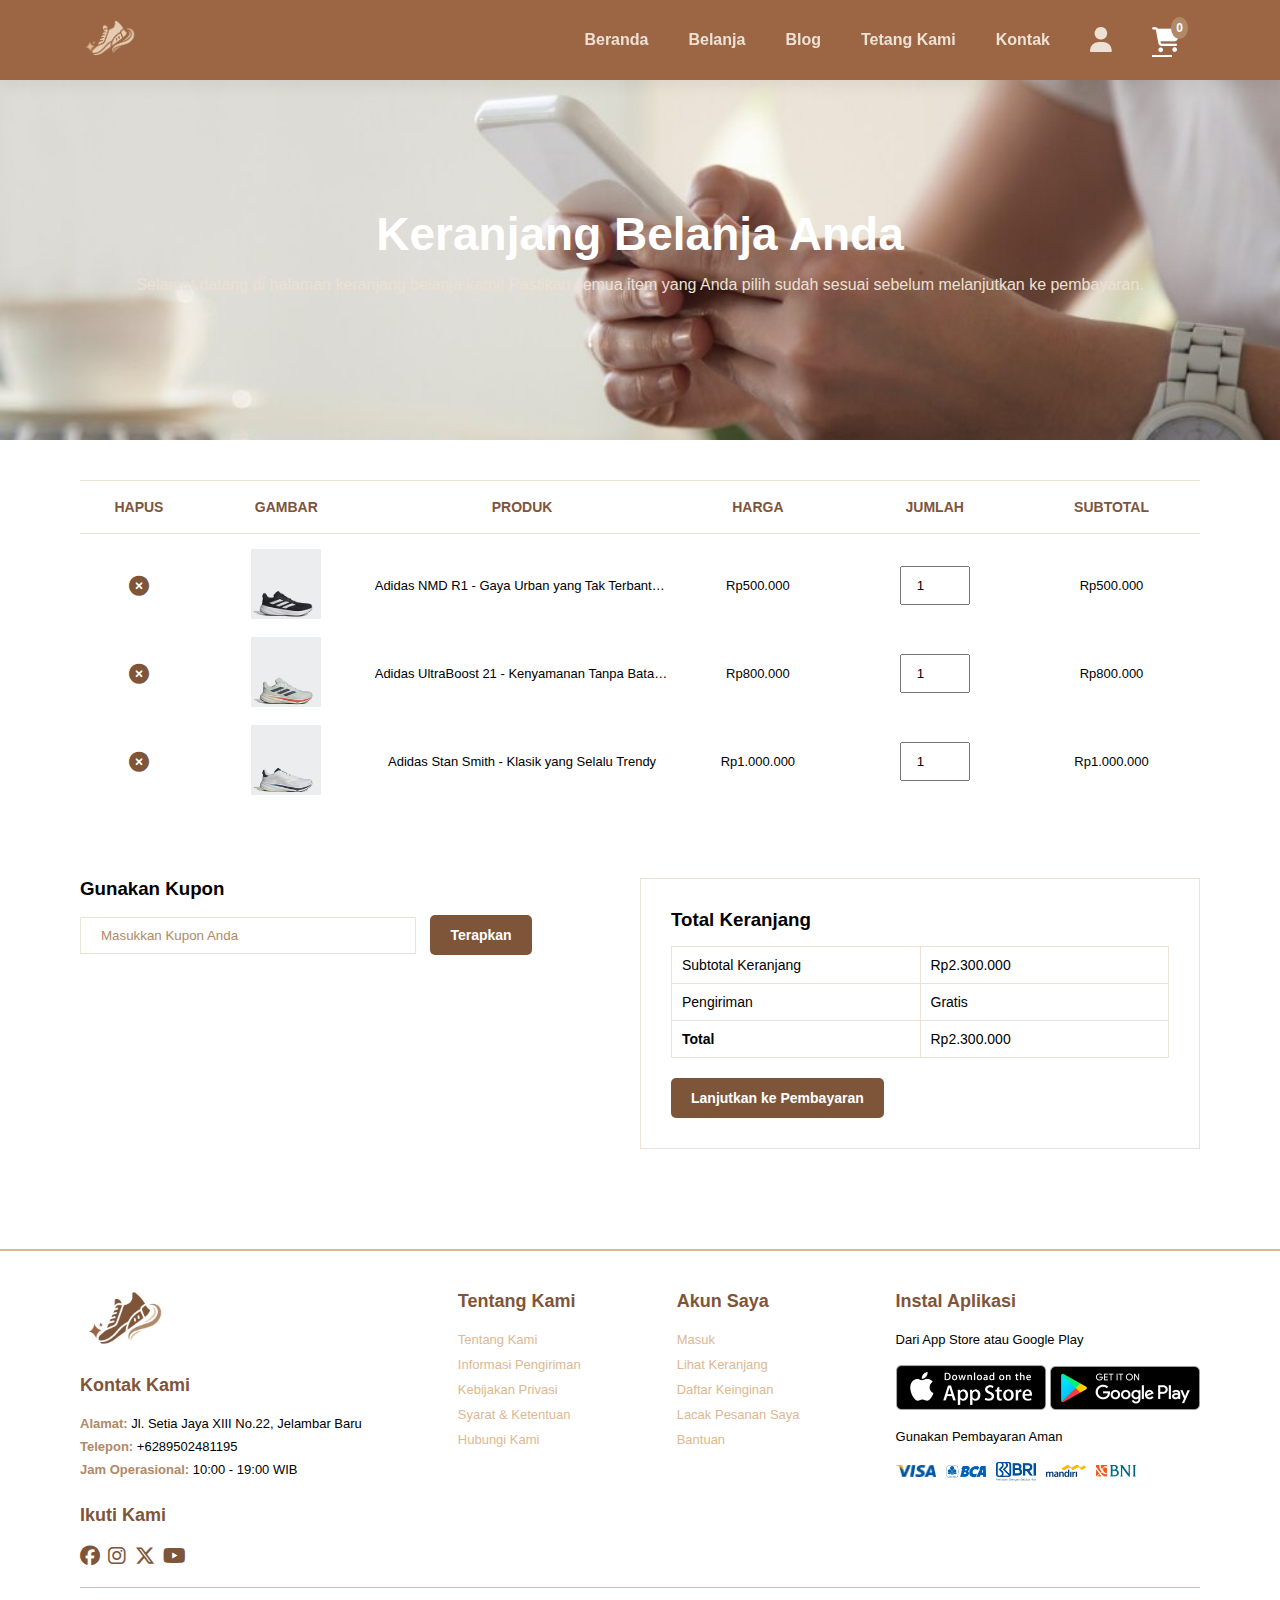
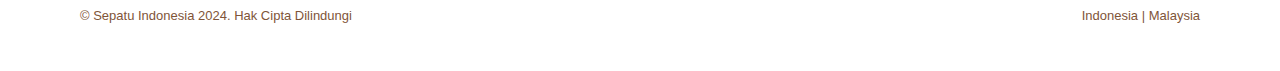
<file: cart.html>
<!DOCTYPE html>
<html lang="en">

<head>
    <meta charset="UTF-8">
    <meta name="viewport" content="width=device-width, initial-scale=1.0">
    <title>Keranjang Belanja | Sepatu Indonesia</title>
    <link rel="icon" href="images/Logo_Sepatu.png">
    <link rel="stylesheet" href="https://cdnjs.cloudflare.com/ajax/libs/font-awesome/6.6.0/css/all.min.css" />
    <link rel="stylesheet" href="style.css">
</head>

<body>
    <!-- Nabar -->
    <section id="header">
        <a href="#"><img src="images/Logo_Sepatu_Cream.png" class="logo" alt=""></a>
        <div class="">
            <ul id="navbar">
                <li><a href="index.html">Beranda</a></li>
                <li><a href="shop.html">Belanja</a></li>
                <li><a href="blog.html">Blog</a></li>
                <li><a href="about.html">Tetang Kami</a></li>
                <li><a href="contact.html">Kontak</a></li>
                <li id="lg-user"><a href="user.html"><i class="fa-solid fa-user"></i></a></li>
                <li id="lg-bag"><a class="active" href="#"><i class="fa-sharp fa-solid fa-cart-shopping"></i><span
                            class="badge">0</span></a></li>
                <a href="#" id="close"><i class="fa-solid fa-xmark"></i></a>
            </ul>
        </div>
        <div id="mobile">
            <a href="user.html"><i class="fa-solid fa-user"></i></a>
            <a href="cart.html"><i class="fa-sharp fa-solid fa-cart-shopping"></i><span class="badge">0</span></a>
            <i id="bar" class="fa-solid fa-bars"></i>
        </div>
    </section>

    <!-- Hero -->
    <section id="page-header" class="contact-header">
        <h2>Keranjang Belanja Anda</h2>
        <p>Selamat datang di halaman keranjang belanja kami! Pastikan semua item yang Anda pilih sudah sesuai sebelum
            melanjutkan ke pembayaran.</p>
    </section>

    <section id="cart" class="section-p1">
        <table width="100%">
            <thead>
                <tr>
                    <td>Hapus</td>
                    <td>Gambar</td>
                    <td>Produk</td>
                    <td>Harga</td>
                    <td>Jumlah</td>
                    <td>Subtotal</td>
                </tr>
            </thead>
            <tbody>
                <tr>
                    <td><a href=""><i class="fa-solid fa-circle-xmark"></i></a></td>
                    <td><img src="images/products/Sepatu_Adidas_1_V1.jpg" alt=""></td>
                    <td>Adidas NMD R1 - Gaya Urban yang Tak Terbantahkan</td>
                    <td>Rp500.000</td>
                    <td><input type="number" value="1" min="1"></td>
                    <td>Rp500.000</td>
                </tr>
                <tr>
                    <td><a href=""><i class="fa-solid fa-circle-xmark"></i></a></td>
                    <td><img src="images/products/Sepatu_Adidas_1_V2.jpg" alt=""></td>
                    <td>Adidas UltraBoost 21 - Kenyamanan Tanpa Batas untuk Aktivitas Sehari-hari</td>
                    <td>Rp800.000</td>
                    <td><input type="number" value="1" min="1"></td>
                    <td>Rp800.000</td>
                </tr>
                <tr>
                    <td><a href=""><i class="fa-solid fa-circle-xmark"></i></a></td>
                    <td><img src="images/products/Sepatu_Adidas_1_V3.jpg" alt=""></td>
                    <td>Adidas Stan Smith - Klasik yang Selalu Trendy</td>
                    <td>Rp1.000.000</td>
                    <td><input type="number" value="1" min="1"></td>
                    <td>Rp1.000.000</td>
                </tr>
            </tbody>
        </table>
    </section>

    <section id="card-add" class="section-p1">
        <div id="coupon">
            <h3>Gunakan Kupon</h3>
            <div class="">
                <input type="text" placeholder="Masukkan Kupon Anda">
                <button class="normal">Terapkan</button>
            </div>
        </div>
        <div id="subtotal">
            <h3>Total Keranjang</h3>
            <table>
                <tr>
                    <td>Subtotal Keranjang</td>
                    <td>Rp0</td>
                </tr>
                <tr>
                    <td>Pengiriman</td>
                    <td>Gratis</td>
                </tr>
                <tr>
                    <td><strong>Total</strong></td>
                    <td><strong>Rp0</strong></td>
                </tr>
            </table>
            <button class="normal">Lanjutkan ke Pembayaran</button>
        </div>
    </section>

    <!-- Footer -->
    <footer class="section-p1">
        <div class="col">
            <img src="images/Logo_Sepatu.png">
            <h4>Kontak Kami</h4>
            <p><strong>Alamat:</strong> Jl. Setia Jaya XIII No.22, Jelambar Baru</p>
            <p><strong>Telepon:</strong> +6289502481195</p>
            <p><strong>Jam Operasional:</strong> 10:00 - 19:00 WIB</p>
            <div class="follow">
                <h4>Ikuti Kami</h4>
                <div class="icon">
                    <a href="#"><i class="fa-brands fa-facebook"></i></a>
                    <a href="#"><i class="fa-brands fa-instagram"></i></a>
                    <a href="#"><i class="fa-brands fa-x-twitter"></i></a>
                    <a href="#"><i class="fa-brands fa-youtube"></i></a>
                </div>
            </div>
        </div>
        <div class="col">
            <h4>Tentang Kami</h4>
            <a href="about.html">Tentang Kami</a>
            <a href="#">Informasi Pengiriman</a>
            <a href="#">Kebijakan Privasi</a>
            <a href="#">Syarat & Ketentuan</a>
            <a href="#">Hubungi Kami</a>
        </div>
        <div class="col">
            <h4>Akun Saya</h4>
            <a href="user.html">Masuk</a>
            <a href="user.html">Lihat Keranjang</a>
            <a href="#">Daftar Keinginan</a>
            <a href="#">Lacak Pesanan Saya</a>
            <a href="#">Bantuan</a>
        </div>
        <div class="col install">
            <h4>Instal Aplikasi</h4>
            <p>Dari App Store atau Google Play</p>
            <div class="row">
                <img src="images/install/App.png">
                <img src="images/install/Google.png">
            </div>
            <p>Gunakan Pembayaran Aman</p>
            <div class="row payment">
                <img src="images/install/Visa.png" alt="">
                <img src="images/install/BCA.png" alt="">
                <img src="images/install/BRI.png" alt="">
                <img src="images/install/Mandiri.png" alt="">
                <img src="images/install/BNI.png" alt="">
            </div>
        </div>
        <div class="copyright">
            <p>&copy; Sepatu Indonesia 2024. Hak Cipta Dilindungi</p>
            <p>Indonesia | Malaysia</p>
        </div>
    </footer>

    <script src="script.js"></script>
</body>

</html>
</file>
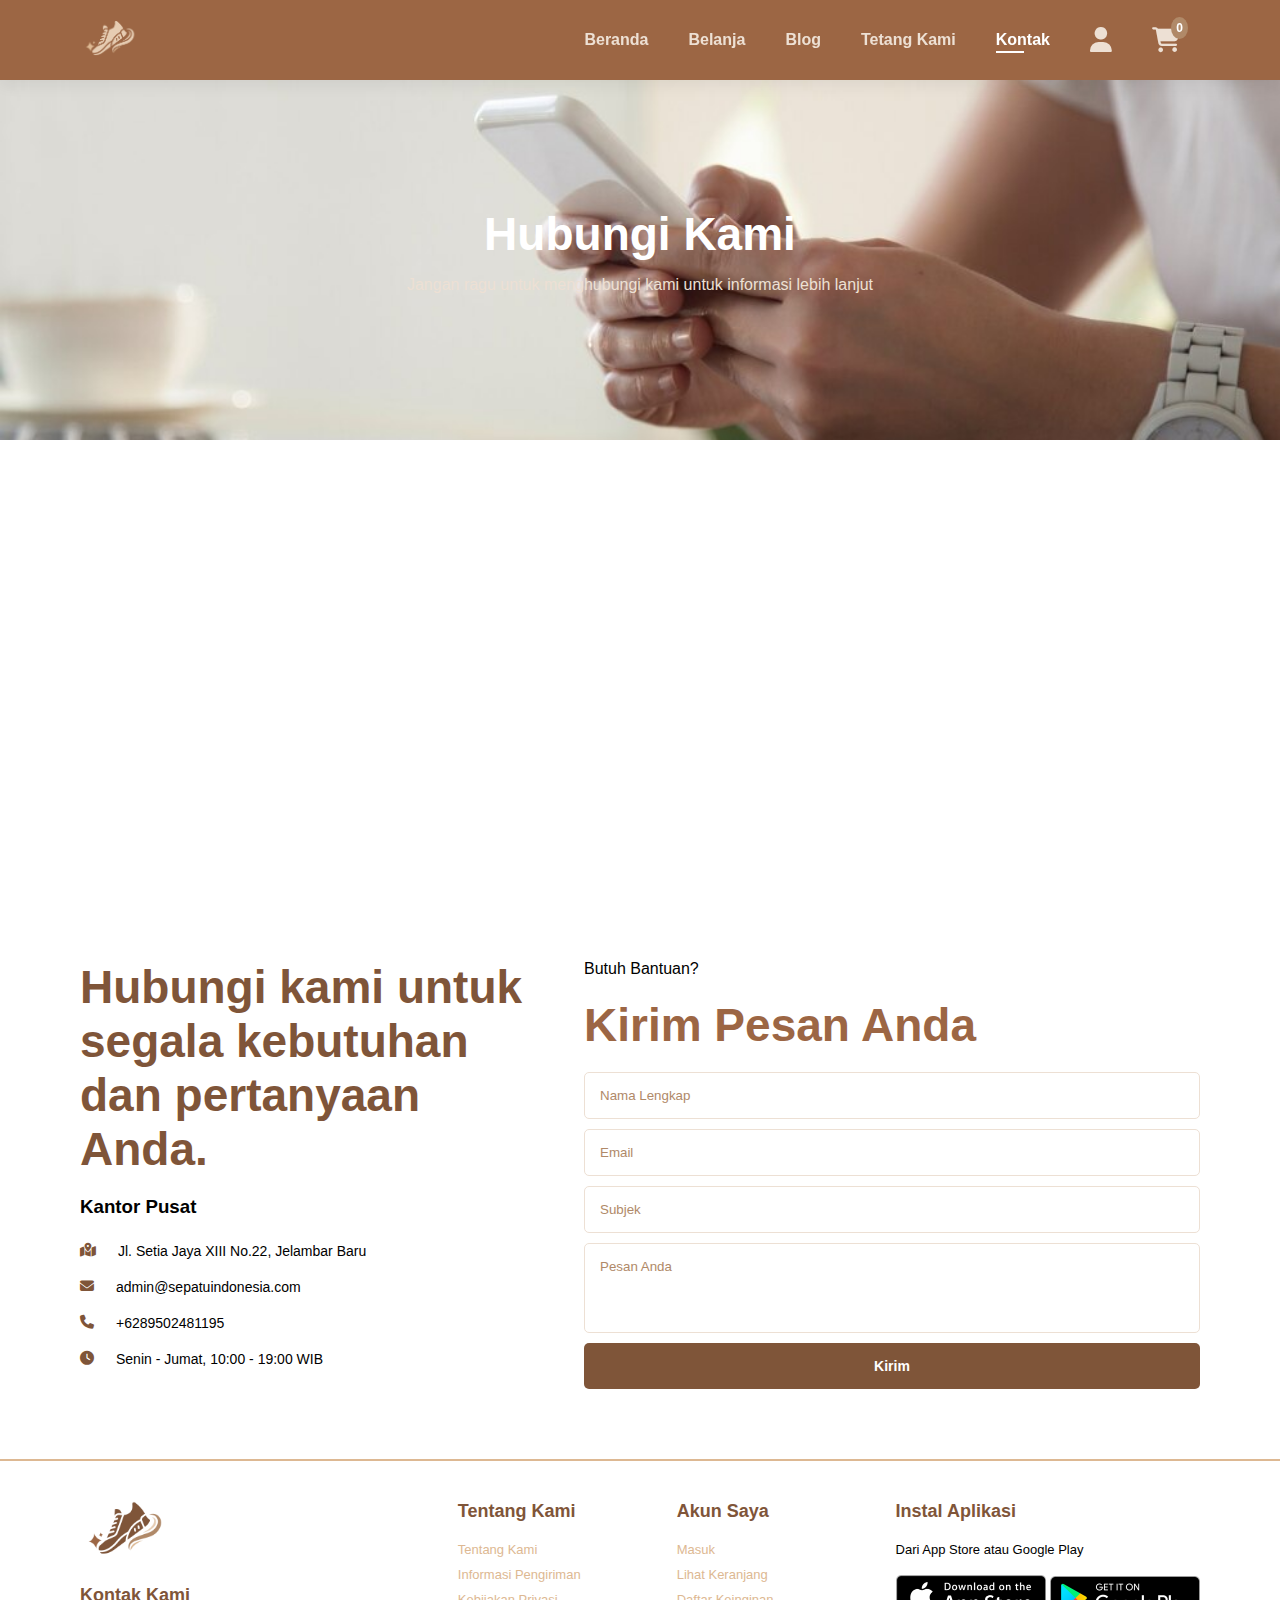
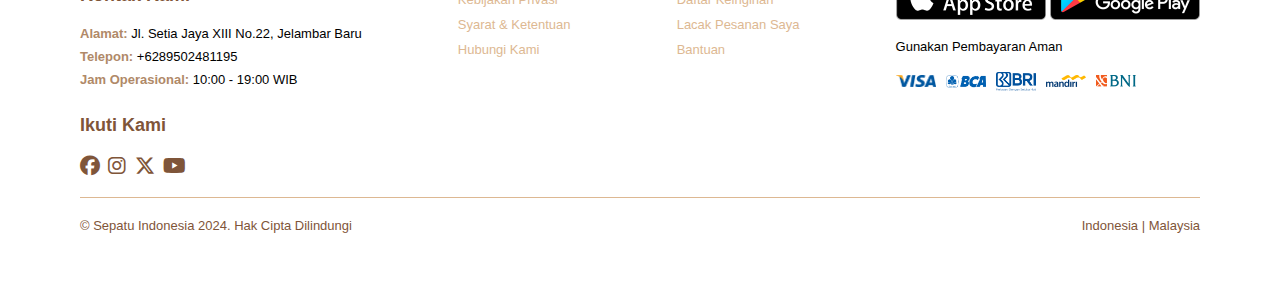
<file: contact.html>
<!DOCTYPE html>
<html lang="en">

<head>
    <meta charset="UTF-8">
    <meta name="viewport" content="width=device-width, initial-scale=1.0">
    <title>Kontak Kami | Sepatu Indonesia</title>
    <link rel="icon" href="images/Logo_Sepatu.png">
    <link rel="stylesheet" href="https://cdnjs.cloudflare.com/ajax/libs/font-awesome/6.6.0/css/all.min.css" />
    <link rel="stylesheet" href="style.css">
</head>

<body>
    <!-- Nabar -->
    <section id="header">
        <a href="index.html"><img src="images/Logo_Sepatu_Cream.png" class="logo" alt=""></a>
        <div class="">
            <ul id="navbar">
                <li><a href="index.html">Beranda</a></li>
                <li><a href="shop.html">Belanja</a></li>
                <li><a href="blog.html">Blog</a></li>
                <li><a href="about.html">Tetang Kami</a></li>
                <li><a class="active" href="#">Kontak</a></li>
                <li id="lg-user"><a href="user.html"><i class="fa-solid fa-user"></i></a></li>
                <li id="lg-bag"><a href="cart.html"><i class="fa-sharp fa-solid fa-cart-shopping"></i><span
                            class="badge">0</span></a></li>
                <a href="#" id="close"><i class="fa-solid fa-xmark"></i></a>
            </ul>
        </div>
        <div id="mobile">
            <a href="user.html"><i class="fa-solid fa-user"></i></a>
            <a href="cart.html"><i class="fa-sharp fa-solid fa-cart-shopping"></i><span class="badge">0</span></a>
            <i id="bar" class="fa-solid fa-bars"></i>
        </div>
    </section>

    <section id="page-header" class="contact-header">
        <h2>Hubungi Kami</h2>
        <p>Jangan ragu untuk menghubungi kami untuk informasi lebih lanjut</p>
    </section>

    <section id="map-section" class="section-p1">
        <div class="map">
            <iframe
                src="https://www.google.com/maps/embed?pb=!1m18!1m12!1m3!1d3966.8639747875477!2d106.78509787474995!3d-6.148964193838066!2m3!1f0!2f0!3f0!3m2!1i1024!2i768!4f13.1!3m3!1m2!1s0x2e69f63b7a960b89%3A0xa8d1fbdf41eee988!2sJl.%20Setia%20Jaya%20XIII%20No.22%2C%20RT.2%2FRW.2%2C%20Jelambar%20Baru%2C%20Kec.%20Grogol%20petamburan%2C%20Kota%20Jakarta%20Barat%2C%20Daerah%20Khusus%20Ibukota%20Jakarta%2011460!5e0!3m2!1sen!2sid!4v1728539195210!5m2!1sen!2sid"
                width="600" height="450" style="border:0;" allowfullscreen="" loading="lazy"
                referrerpolicy="no-referrer-when-downgrade"></iframe>
        </div>
    </section>

    <section id="contact-form" class="section-p1">
        <div id="contact-details" class="details">
            <h2>Hubungi kami untuk segala kebutuhan dan pertanyaan Anda.</h2>
            <h3>Kantor Pusat</h3>
            <li>
                <i class="fa-solid fa-map-location-dot"></i>
                <p>Jl. Setia Jaya XIII No.22, Jelambar Baru</p>
            </li>
            <li>
                <i class="fa-solid fa-envelope"></i>
                <p>admin@sepatuindonesia.com</p>
            </li>
            <li>
                <i class="fa-solid fa-phone"></i>
                <p>+6289502481195</p>
            </li>
            <li>
                <i class="fa-solid fa-clock"></i>
                <p>Senin - Jumat, 10:00 - 19:00 WIB</p>
            </li>
        </div>

        <div id="form-details">
            <form action="">
                <span>Butuh Bantuan?</span>
                <h2>Kirim Pesan Anda</h2>
                <input type="text" placeholder="Nama Lengkap">
                <input type="text" placeholder="Email">
                <input type="text" placeholder="Subjek">
                <textarea name="" id="" cols="30" rows="10" placeholder="Pesan Anda"></textarea>
                <button class="normal">Kirim</button>
            </form>
        </div>
    </section>


    <!-- Footer -->
    <footer class="section-p1">
        <div class="col">
            <img src="images/Logo_Sepatu.png">
            <h4>Kontak Kami</h4>
            <p><strong>Alamat:</strong> Jl. Setia Jaya XIII No.22, Jelambar Baru</p>
            <p><strong>Telepon:</strong> +6289502481195</p>
            <p><strong>Jam Operasional:</strong> 10:00 - 19:00 WIB</p>
            <div class="follow">
                <h4>Ikuti Kami</h4>
                <div class="icon">
                    <a href="#"><i class="fa-brands fa-facebook"></i></a>
                    <a href="#"><i class="fa-brands fa-instagram"></i></a>
                    <a href="#"><i class="fa-brands fa-x-twitter"></i></a>
                    <a href="#"><i class="fa-brands fa-youtube"></i></a>
                </div>
            </div>
        </div>
        <div class="col">
            <h4>Tentang Kami</h4>
            <a href="about.html">Tentang Kami</a>
            <a href="#">Informasi Pengiriman</a>
            <a href="#">Kebijakan Privasi</a>
            <a href="#">Syarat & Ketentuan</a>
            <a href="#">Hubungi Kami</a>
        </div>
        <div class="col">
            <h4>Akun Saya</h4>
            <a href="user.html">Masuk</a>
            <a href="user.html">Lihat Keranjang</a>
            <a href="#">Daftar Keinginan</a>
            <a href="#">Lacak Pesanan Saya</a>
            <a href="#">Bantuan</a>
        </div>
        <div class="col install">
            <h4>Instal Aplikasi</h4>
            <p>Dari App Store atau Google Play</p>
            <div class="row">
                <img src="images/install/App.png">
                <img src="images/install/Google.png">
            </div>
            <p>Gunakan Pembayaran Aman</p>
            <div class="row payment">
                <img src="images/install/Visa.png" alt="">
                <img src="images/install/BCA.png" alt="">
                <img src="images/install/BRI.png" alt="">
                <img src="images/install/Mandiri.png" alt="">
                <img src="images/install/BNI.png" alt="">
            </div>
        </div>
        <div class="copyright">
            <p>&copy; Sepatu Indonesia 2024. Hak Cipta Dilindungi</p>
            <p>Indonesia | Malaysia</p>
        </div>
    </footer>

    <script src="script.js"></script>
</body>

</html>
</file>
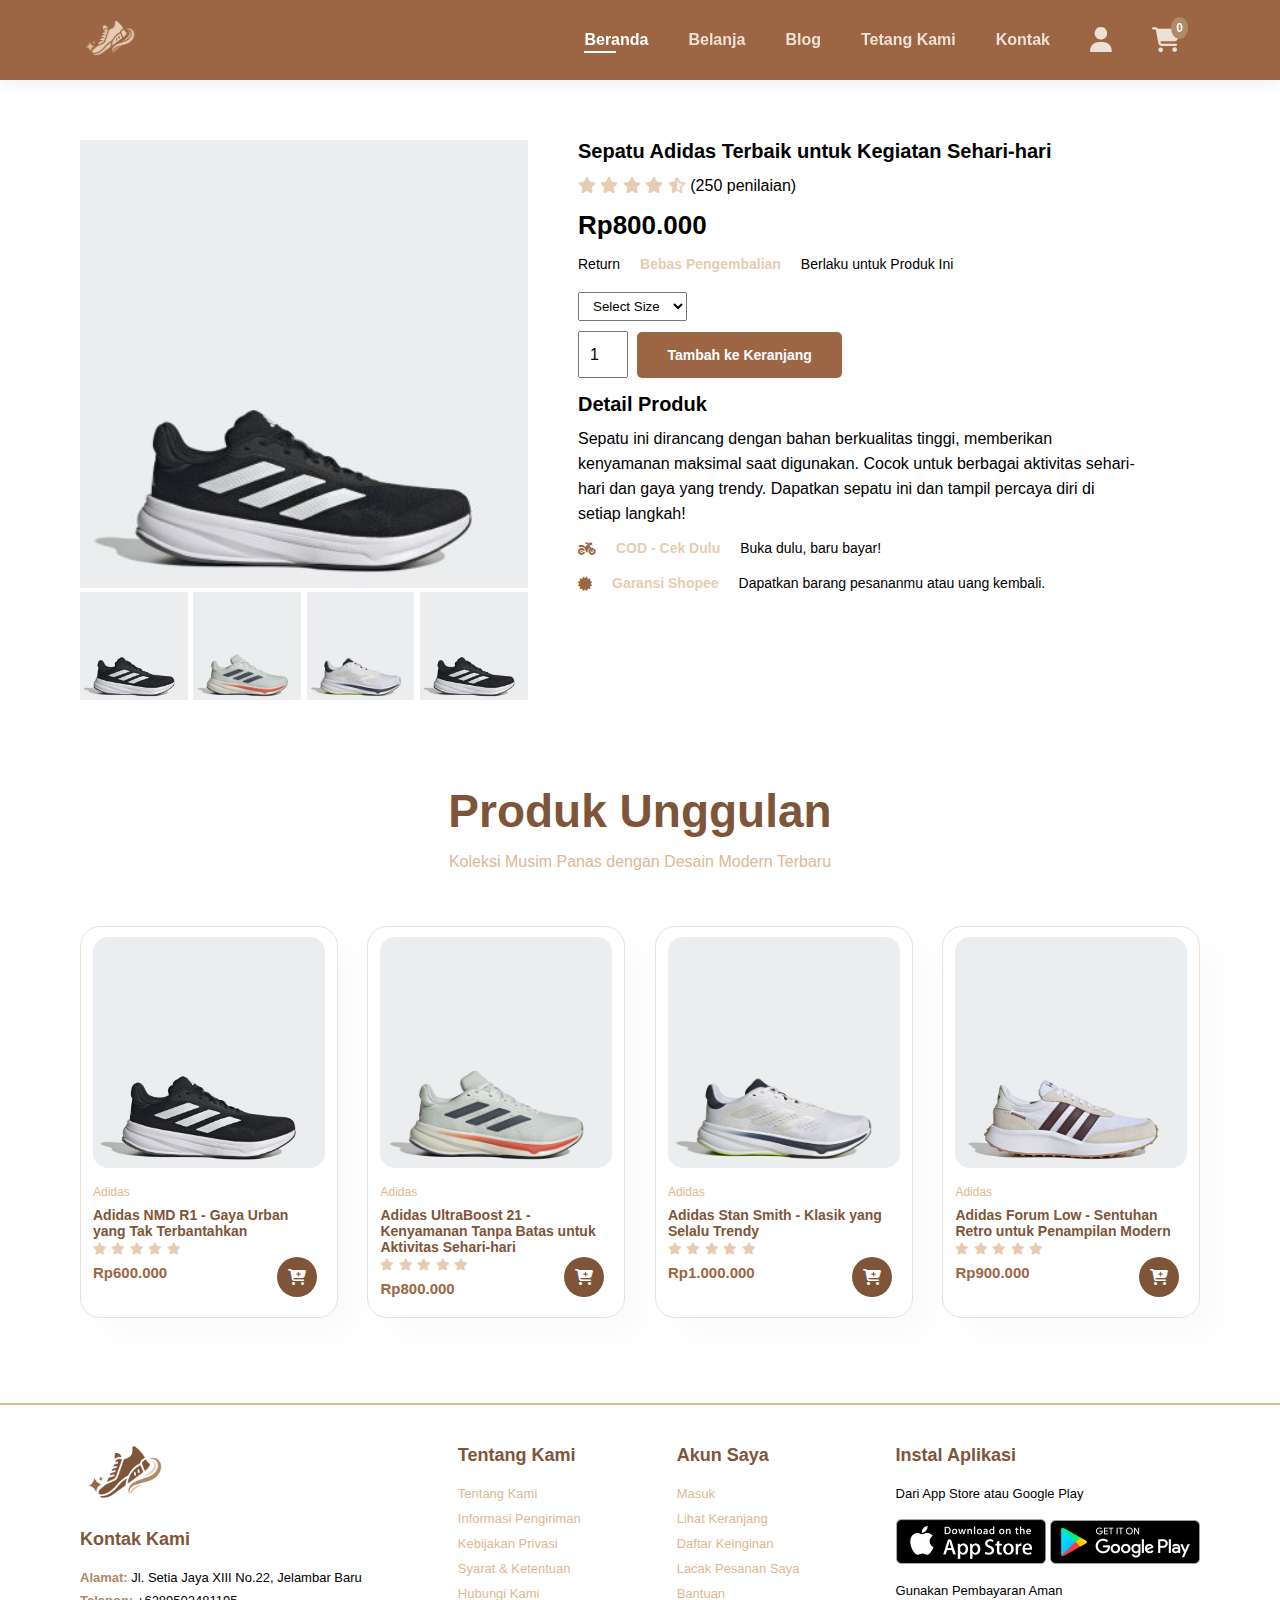
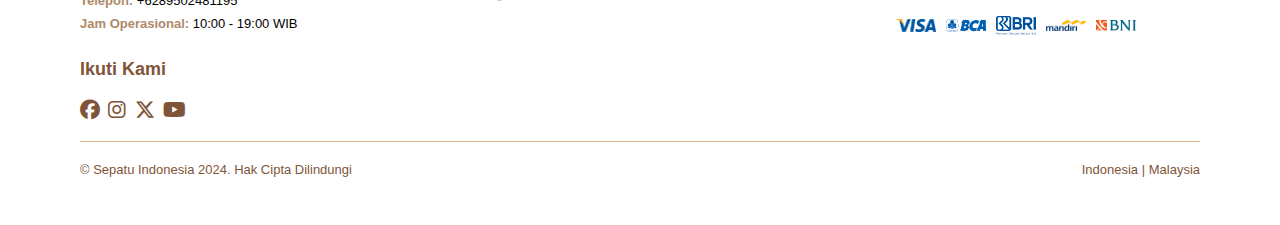
<file: productdetail.html>
<!DOCTYPE html>
<html lang="en">

<head>
    <meta charset="UTF-8">
    <meta name="viewport" content="width=device-width, initial-scale=1.0">
    <title>Sepatu Keren dan Bagus | Sepatu Indonesia</title>
    <link rel="icon" href="images/Logo_Sepatu.png">
    <link rel="stylesheet" href="https://cdnjs.cloudflare.com/ajax/libs/font-awesome/6.6.0/css/all.min.css" />
    <link rel="stylesheet" href="style.css">
</head>

<body>
    <!-- Nabar -->
    <section id="header">
        <a href="index.html"><img src="images/Logo_Sepatu_Cream.png" class="logo" alt=""></a>
        <div class="">
            <ul id="navbar">
                <li><a class="active" href="#">Beranda</a></li>
                <li><a href="shop.html">Belanja</a></li>
                <li><a href="blog.html">Blog</a></li>
                <li><a href="about.html">Tetang Kami</a></li>
                <li><a href="contact.html">Kontak</a></li>
                <li id="lg-user"><a href="user.html"><i class="fa-solid fa-user"></i></a></li>
                <li id="lg-bag"><a href="cart.html"><i class="fa-sharp fa-solid fa-cart-shopping"></i><span
                            class="badge">0</span></a></li>
                <a href="#" id="close"><i class="fa-solid fa-xmark"></i></a>
            </ul>
        </div>
        <div id="mobile">
            <a href="user.html"><i class="fa-solid fa-user"></i></a>
            <a href="cart.html"><i class="fa-sharp fa-solid fa-cart-shopping"></i><span class="badge">0</span></a>
            <i id="bar" class="fa-solid fa-bars"></i>
        </div>
    </section>

    <!-- Product Detail -->
    <section id="prodetails" class="section-p1">
        <div class="single-pro-image">
            <img src="images/products/Sepatu_Adidas_1_V1.jpg" id="MainImg" width="100%">
            <div class="small-img-group">
                <div class="small-img-col">
                    <img src="images/products/Sepatu_Adidas_1_V1.jpg" width="100%" class="small-img" alt="">
                </div>
                <div class="small-img-col">
                    <img src="images/products/Sepatu_Adidas_1_V2.jpg" width="100%" class="small-img" alt="">
                </div>
                <div class="small-img-col">
                    <img src="images/products/Sepatu_Adidas_1_V3.jpg" width="100%" class="small-img" alt="">
                </div>
                <div class="small-img-col">
                    <img src="images/products/Sepatu_Adidas_1_V1.jpg" width="100%" class="small-img" alt="">
                </div>
            </div>
        </div>

        <div class="single-pro-details">
            <h4>Sepatu Adidas Terbaik untuk Kegiatan Sehari-hari</h4>
            <div class="star-rating">
                <i class="fa-solid fa-star"></i>
                <i class="fa-solid fa-star"></i>
                <i class="fa-solid fa-star"></i>
                <i class="fa-solid fa-star"></i>
                <i class="fa-regular fa-star-half-stroke"></i>
                <span>(250 penilaian)</span>
            </div>
            <h2>Rp800.000</h2>
            <div class="return-info">
                <span>Return</span>
                <span class="return-label">Bebas Pengembalian</span>
                <span>Berlaku untuk Produk Ini</span>
            </div>
            <select name="" id="">
                <option>Select Size</option>
                <option>36</option>
                <option>37</option>
                <option>38</option>
                <option>39</option>
                <option>40</option>
                <option>41</option>
                <option>42</option>
                <option>43</option>
                <option>44</option>
            </select>
            <input type="number" value="1" min="1">
            <button class="normal">Tambah ke Keranjang</button>

            <h4 class="label-detail">Detail Produk</h4>
            <span>Sepatu ini dirancang dengan bahan berkualitas tinggi, memberikan kenyamanan maksimal saat digunakan.
                Cocok untuk berbagai aktivitas sehari-hari dan gaya yang trendy. Dapatkan sepatu ini dan tampil percaya
                diri di setiap langkah!</span>

            <div class="cod-info">
                <i class="fa-solid fa-motorcycle"></i>
                <span class="cod-label">COD - Cek Dulu</span>
                <span>Buka dulu, baru bayar!</span>
            </div>
            <div class="garansi-info">
                <i class="fa-solid fa-certificate"></i>
                <span class="garansi-label">Garansi Shopee</span>
                <span>Dapatkan barang pesananmu atau uang kembali.</span>
            </div>
        </div>
    </section>

    <!-- Product -->
    <section id="product1" class="section-p1">
        <h2>Produk Unggulan</h2>
        <p>Koleksi Musim Panas dengan Desain Modern Terbaru</p>
        <div class="pro-container">
            <div class="pro" onclick="window.location.href='productdetail.html';">
                <img src="images/products/Sepatu_Adidas_1_V1.jpg" alt="">
                <div class="des">
                    <span>Adidas</span>
                    <h5>Adidas NMD R1 - Gaya Urban yang Tak Terbantahkan</h5>
                    <div class="star">
                        <i class="fa-solid fa-star"></i>
                        <i class="fa-solid fa-star"></i>
                        <i class="fa-solid fa-star"></i>
                        <i class="fa-solid fa-star"></i>
                        <i class="fa-solid fa-star"></i>
                    </div>
                    <h4>Rp600.000</h4>
                </div>
                <a href="#"><i class="fa-sharp fa-solid fa-cart-plus cart"></i></a>
            </div>
            <div class="pro" onclick="window.location.href='productdetail.html';">
                <img src="images/products/Sepatu_Adidas_1_V2.jpg" alt="">
                <div class="des">
                    <span>Adidas</span>
                    <h5>Adidas UltraBoost 21 - Kenyamanan Tanpa Batas untuk Aktivitas Sehari-hari</h5>
                    <div class="star">
                        <i class="fa-solid fa-star"></i>
                        <i class="fa-solid fa-star"></i>
                        <i class="fa-solid fa-star"></i>
                        <i class="fa-solid fa-star"></i>
                        <i class="fa-solid fa-star"></i>
                    </div>
                    <h4>Rp800.000</h4>
                </div>
                <a href="#"><i class="fa-sharp fa-solid fa-cart-plus cart"></i></a>
            </div>
            <div class="pro" onclick="window.location.href='productdetail.html';">
                <img src="images/products/Sepatu_Adidas_1_V3.jpg" alt="">
                <div class="des">
                    <span>Adidas</span>
                    <h5>Adidas Stan Smith - Klasik yang Selalu Trendy</h5>
                    <div class="star">
                        <i class="fa-solid fa-star"></i>
                        <i class="fa-solid fa-star"></i>
                        <i class="fa-solid fa-star"></i>
                        <i class="fa-solid fa-star"></i>
                        <i class="fa-solid fa-star"></i>
                    </div>
                    <h4>Rp1.000.000</h4>
                </div>
                <a href="#"><i class="fa-sharp fa-solid fa-cart-plus cart"></i></a>
            </div>
            <div class="pro" onclick="window.location.href='productdetail.html';">
                <img src="images/products/Sepatu_Adidas_2_V1.jpg" alt="">
                <div class="des">
                    <span>Adidas</span>
                    <h5>Adidas Forum Low - Sentuhan Retro untuk Penampilan Modern</h5>
                    <div class="star">
                        <i class="fa-solid fa-star"></i>
                        <i class="fa-solid fa-star"></i>
                        <i class="fa-solid fa-star"></i>
                        <i class="fa-solid fa-star"></i>
                        <i class="fa-solid fa-star"></i>
                    </div>
                    <h4>Rp900.000</h4>
                </div>
                <a href="#"><i class="fa-sharp fa-solid fa-cart-plus cart"></i></a>
            </div>
        </div>
    </section>

    <!-- Footer -->
    <!-- Footer -->
    <footer class="section-p1">
        <div class="col">
            <img src="images/Logo_Sepatu.png">
            <h4>Kontak Kami</h4>
            <p><strong>Alamat:</strong> Jl. Setia Jaya XIII No.22, Jelambar Baru</p>
            <p><strong>Telepon:</strong> +6289502481195</p>
            <p><strong>Jam Operasional:</strong> 10:00 - 19:00 WIB</p>
            <div class="follow">
                <h4>Ikuti Kami</h4>
                <div class="icon">
                    <a href="#"><i class="fa-brands fa-facebook"></i></a>
                    <a href="#"><i class="fa-brands fa-instagram"></i></a>
                    <a href="#"><i class="fa-brands fa-x-twitter"></i></a>
                    <a href="#"><i class="fa-brands fa-youtube"></i></a>
                </div>
            </div>
        </div>
        <div class="col">
            <h4>Tentang Kami</h4>
            <a href="about.html">Tentang Kami</a>
            <a href="#">Informasi Pengiriman</a>
            <a href="#">Kebijakan Privasi</a>
            <a href="#">Syarat & Ketentuan</a>
            <a href="#">Hubungi Kami</a>
        </div>
        <div class="col">
            <h4>Akun Saya</h4>
            <a href="user.html">Masuk</a>
            <a href="user.html">Lihat Keranjang</a>
            <a href="#">Daftar Keinginan</a>
            <a href="#">Lacak Pesanan Saya</a>
            <a href="#">Bantuan</a>
        </div>
        <div class="col install">
            <h4>Instal Aplikasi</h4>
            <p>Dari App Store atau Google Play</p>
            <div class="row">
                <img src="images/install/App.png">
                <img src="images/install/Google.png">
            </div>
            <p>Gunakan Pembayaran Aman</p>
            <div class="row payment">
                <img src="images/install/Visa.png" alt="">
                <img src="images/install/BCA.png" alt="">
                <img src="images/install/BRI.png" alt="">
                <img src="images/install/Mandiri.png" alt="">
                <img src="images/install/BNI.png" alt="">
            </div>
        </div>
        <div class="copyright">
            <p>&copy; Sepatu Indonesia 2024. Hak Cipta Dilindungi</p>
            <p>Indonesia | Malaysia</p>
        </div>
    </footer>

    <script src="script.js"></script>
</body>

</html>
</file>
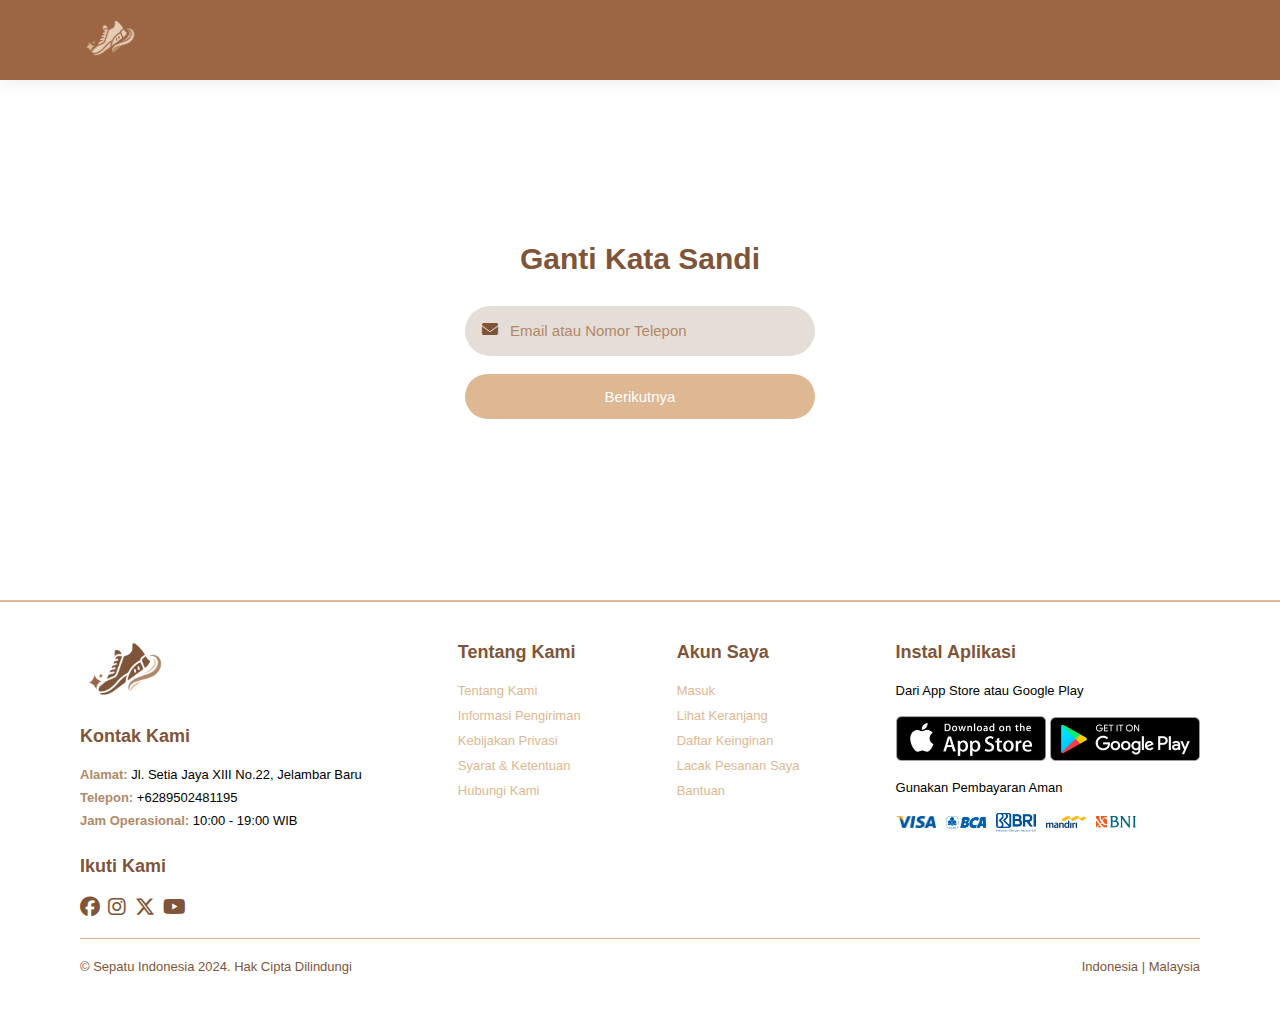
<file: resetpassword.html>
<!DOCTYPE html>
<html lang="en">

<head>
    <meta charset="UTF-8">
    <meta name="viewport" content="width=device-width, initial-scale=1.0">
    <title>Ganti Kata Sandi | Sepatu Indonesia</title>
    <link rel="icon" href="images/Logo_Sepatu.png">
    <link rel="stylesheet" href="https://cdnjs.cloudflare.com/ajax/libs/font-awesome/6.6.0/css/all.min.css" />
    <link rel="stylesheet" href="style.css">
</head>

<body>
    <!-- Nabar -->
    <section id="header">
        <a href="index.html"><img src="images/Logo_Sepatu_Cream.png" class="logo" alt=""></a>
    </section>

    <!-- Form Box -->
    <div class="form-box">
        <div class="reset-password-container" id="resetPassword">
            <header id="headerText">Ganti Kata Sandi</header>
            <div class="input-box" id="step1">
                <input type="text" class="input-field" placeholder="Email atau Nomor Telepon" id="emailOrPhone">
                <i class="fa-solid fa-envelope"></i>
                <input type="button" class="submit" value="Berikutnya" onclick="nextStep(1)">
            </div>
            <div class="input-box" id="step2">
                <div class="code-verification">
                    <input type="text" inputmode="numeric" maxlength="1" class="code-input" id="code1">
                    <input type="text" inputmode="numeric" maxlength="1" class="code-input" id="code2">
                    <input type="text" inputmode="numeric" maxlength="1" class="code-input" id="code3">
                    <input type="text" inputmode="numeric" maxlength="1" class="code-input" id="code4">
                    <input type="text" inputmode="numeric" maxlength="1" class="code-input" id="code5">
                    <input type="text" inputmode="numeric" maxlength="1" class="code-input" id="code6">
                </div>
                <input type="button" class="submit" value="Berikutnya" onclick="nextStep(2)">
            </div>
            <div class="input-box" id="step3">
                <input type="password" class="input-field" id="newPassword" placeholder="Kata Sandi Baru">
                <i class="fa-solid fa-lock"></i>
                <input type="password" class="input-field" id="confirmPassword" placeholder="Konfirmasi Kata Sandi">
                <i class="fa-solid fa-lock"></i>
                <input type="button" class="submit" value="Ubah Kata Sandi" onclick="changePassword()">
            </div>
        </div>
    </div>

    <!-- Footer -->
    <footer class="section-p1">
        <div class="col">
            <img src="images/Logo_Sepatu.png">
            <h4>Kontak Kami</h4>
            <p><strong>Alamat:</strong> Jl. Setia Jaya XIII No.22, Jelambar Baru</p>
            <p><strong>Telepon:</strong> +6289502481195</p>
            <p><strong>Jam Operasional:</strong> 10:00 - 19:00 WIB</p>
            <div class="follow">
                <h4>Ikuti Kami</h4>
                <div class="icon">
                    <a href="#"><i class="fa-brands fa-facebook"></i></a>
                    <a href="#"><i class="fa-brands fa-instagram"></i></a>
                    <a href="#"><i class="fa-brands fa-x-twitter"></i></a>
                    <a href="#"><i class="fa-brands fa-youtube"></i></a>
                </div>
            </div>
        </div>
        <div class="col">
            <h4>Tentang Kami</h4>
            <a href="about.html">Tentang Kami</a>
            <a href="#">Informasi Pengiriman</a>
            <a href="#">Kebijakan Privasi</a>
            <a href="#">Syarat & Ketentuan</a>
            <a href="#">Hubungi Kami</a>
        </div>
        <div class="col">
            <h4>Akun Saya</h4>
            <a href="user.html">Masuk</a>
            <a href="user.html">Lihat Keranjang</a>
            <a href="#">Daftar Keinginan</a>
            <a href="#">Lacak Pesanan Saya</a>
            <a href="#">Bantuan</a>
        </div>
        <div class="col install">
            <h4>Instal Aplikasi</h4>
            <p>Dari App Store atau Google Play</p>
            <div class="row">
                <img src="images/install/App.png">
                <img src="images/install/Google.png">
            </div>
            <p>Gunakan Pembayaran Aman</p>
            <div class="row payment">
                <img src="images/install/Visa.png" alt="">
                <img src="images/install/BCA.png" alt="">
                <img src="images/install/BRI.png" alt="">
                <img src="images/install/Mandiri.png" alt="">
                <img src="images/install/BNI.png" alt="">
            </div>
        </div>
        <div class="copyright">
            <p>&copy; Sepatu Indonesia 2024. Hak Cipta Dilindungi</p>
            <p>Indonesia | Malaysia</p>
        </div>
    </footer>

    <script src="script.js"></script>
</body>

</html>
</file>
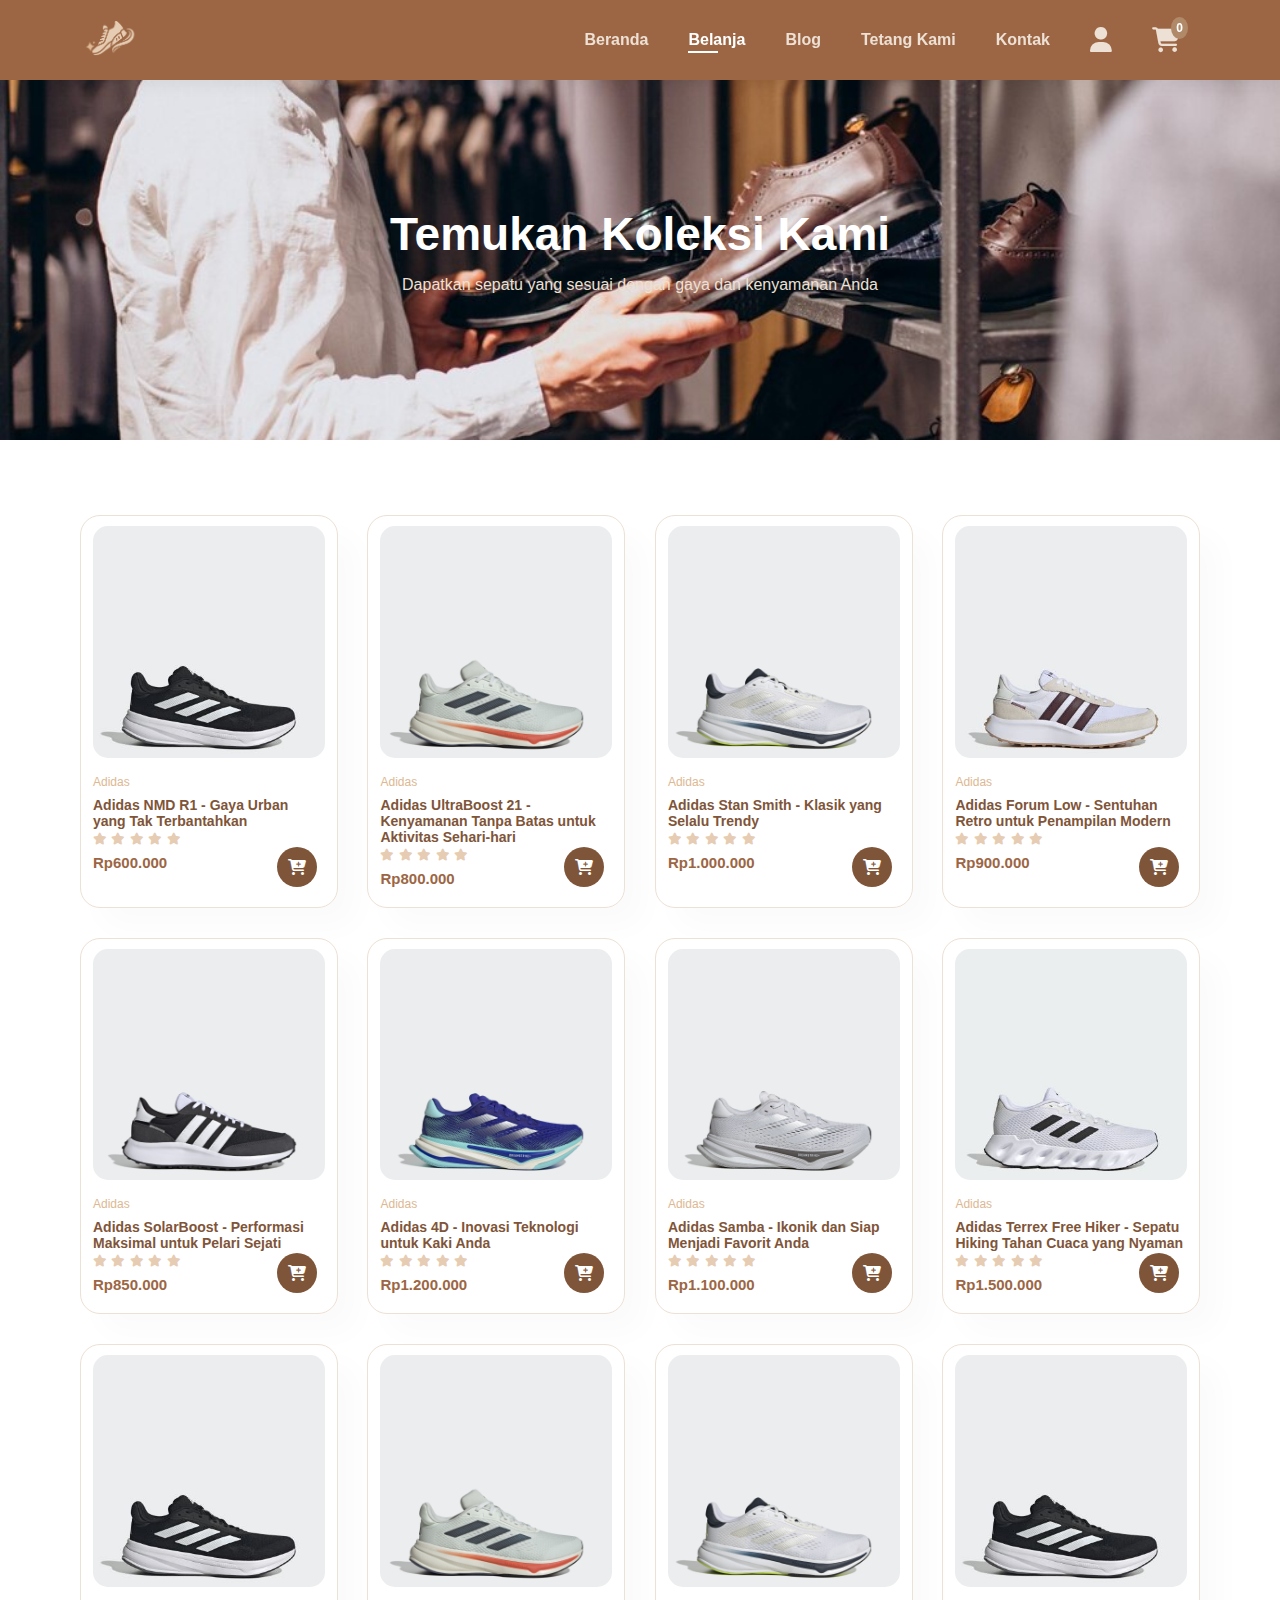
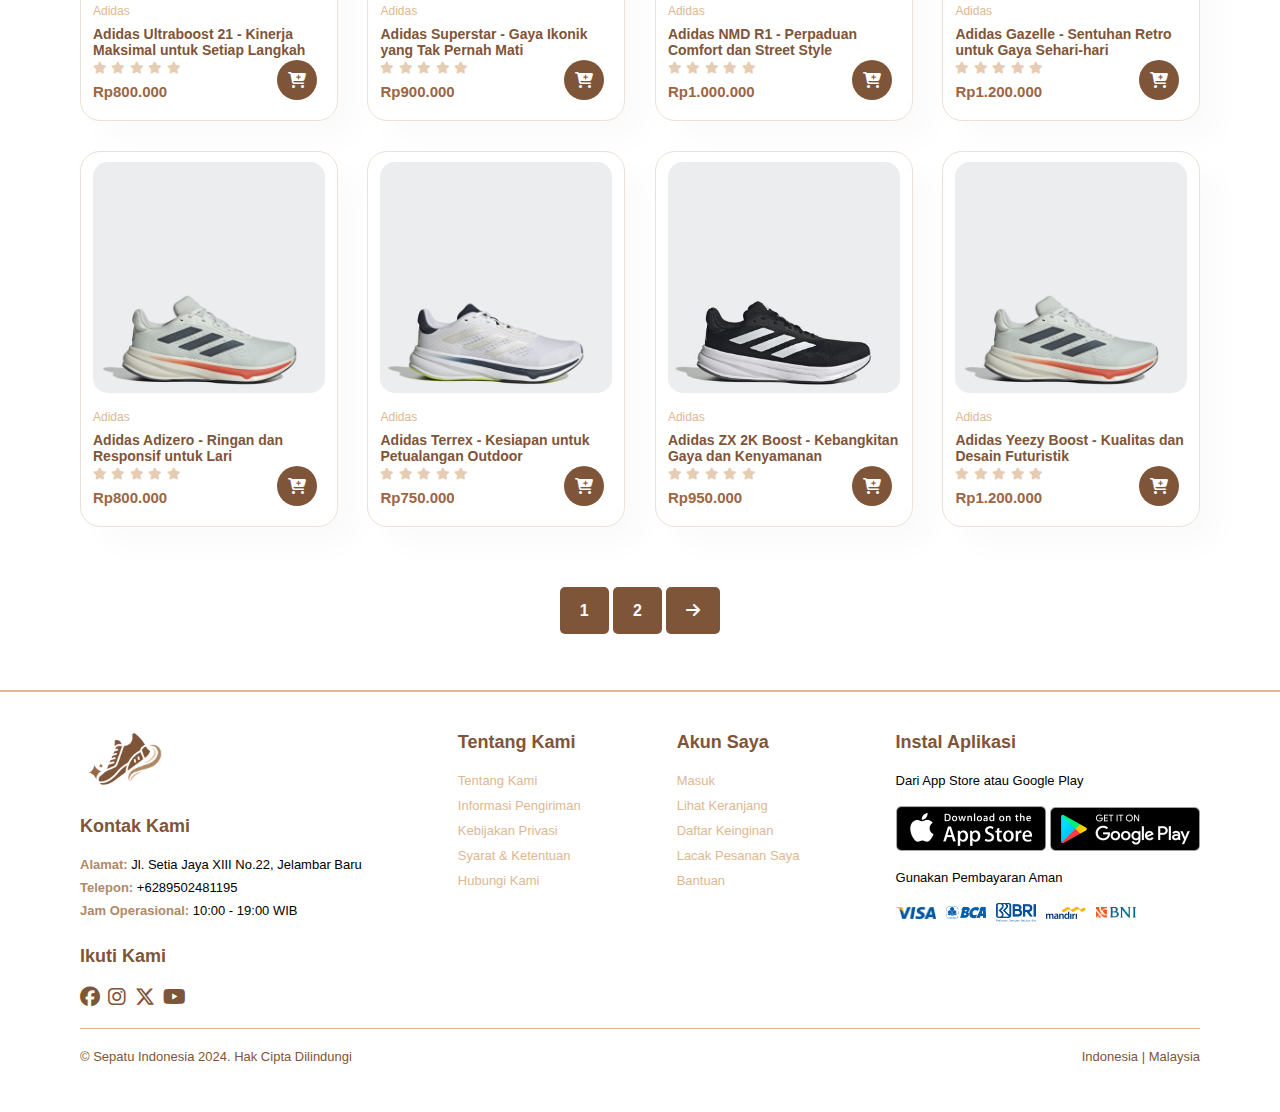
<file: shop.html>
<!DOCTYPE html>
<html lang="en">

<head>
    <meta charset="UTF-8">
    <meta name="viewport" content="width=device-width, initial-scale=1.0">
    <title>Penawaran Menarik | Sepatu Indonesia</title>
    <link rel="icon" href="images/Logo_Sepatu.png">
    <link rel="stylesheet" href="https://cdnjs.cloudflare.com/ajax/libs/font-awesome/6.6.0/css/all.min.css" />
    <link rel="stylesheet" href="style.css">
</head>

<body>
    <!-- Nabar -->
    <section id="header">
        <a href="index.html"><img src="images/Logo_Sepatu_Cream.png" class="logo" alt=""></a>
        <div class="">
            <ul id="navbar">
                <li><a href="index.html">Beranda</a></li>
                <li><a class="active" href="#">Belanja</a></li>
                <li><a href="blog.html">Blog</a></li>
                <li><a href="about.html">Tetang Kami</a></li>
                <li><a href="contact.html">Kontak</a></li>
                <li id="lg-user"><a href="user.html"><i class="fa-solid fa-user"></i></a></li>
                <li id="lg-bag"><a href="cart.html"><i class="fa-sharp fa-solid fa-cart-shopping"></i><span
                            class="badge">0</span></a></li>
                <a href="#" id="close"><i class="fa-solid fa-xmark"></i></a>
            </ul>
        </div>
        <div id="mobile">
            <a href="user.html"><i class="fa-solid fa-user"></i></a>
            <a href="cart.html"><i class="fa-sharp fa-solid fa-cart-shopping"></i><span class="badge">0</span></a>
            <i id="bar" class="fa-solid fa-bars"></i>
        </div>
    </section>

    <!-- Hero -->
    <section id="page-header">
        <h2>Temukan Koleksi Kami</h2>
        <p>Dapatkan sepatu yang sesuai dengan gaya dan kenyamanan Anda</p>
    </section>

    <!-- Product -->
    <section id="product1" class="section-p1">
        <div class="pro-container">
            <div class="pro" onclick="window.location.href='productdetail.html';">
                <img src="images/products/Sepatu_Adidas_1_V1.jpg" alt="">
                <div class="des">
                    <span>Adidas</span>
                    <h5>Adidas NMD R1 - Gaya Urban yang Tak Terbantahkan</h5>
                    <div class="star">
                        <i class="fa-solid fa-star"></i>
                        <i class="fa-solid fa-star"></i>
                        <i class="fa-solid fa-star"></i>
                        <i class="fa-solid fa-star"></i>
                        <i class="fa-solid fa-star"></i>
                    </div>
                    <h4>Rp600.000</h4>
                </div>
                <a href="#"><i class="fa-sharp fa-solid fa-cart-plus cart"></i></a>
            </div>
            <div class="pro" onclick="window.location.href='productdetail.html';">
                <img src="images/products/Sepatu_Adidas_1_V2.jpg" alt="">
                <div class="des">
                    <span>Adidas</span>
                    <h5>Adidas UltraBoost 21 - Kenyamanan Tanpa Batas untuk Aktivitas Sehari-hari</h5>
                    <div class="star">
                        <i class="fa-solid fa-star"></i>
                        <i class="fa-solid fa-star"></i>
                        <i class="fa-solid fa-star"></i>
                        <i class="fa-solid fa-star"></i>
                        <i class="fa-solid fa-star"></i>
                    </div>
                    <h4>Rp800.000</h4>
                </div>
                <a href="#"><i class="fa-sharp fa-solid fa-cart-plus cart"></i></a>
            </div>
            <div class="pro" onclick="window.location.href='productdetail.html';">
                <img src="images/products/Sepatu_Adidas_1_V3.jpg" alt="">
                <div class="des">
                    <span>Adidas</span>
                    <h5>Adidas Stan Smith - Klasik yang Selalu Trendy</h5>
                    <div class="star">
                        <i class="fa-solid fa-star"></i>
                        <i class="fa-solid fa-star"></i>
                        <i class="fa-solid fa-star"></i>
                        <i class="fa-solid fa-star"></i>
                        <i class="fa-solid fa-star"></i>
                    </div>
                    <h4>Rp1.000.000</h4>
                </div>
                <a href="#"><i class="fa-sharp fa-solid fa-cart-plus cart"></i></a>
            </div>
            <div class="pro" onclick="window.location.href='productdetail.html';">
                <img src="images/products/Sepatu_Adidas_2_V1.jpg" alt="">
                <div class="des">
                    <span>Adidas</span>
                    <h5>Adidas Forum Low - Sentuhan Retro untuk Penampilan Modern</h5>
                    <div class="star">
                        <i class="fa-solid fa-star"></i>
                        <i class="fa-solid fa-star"></i>
                        <i class="fa-solid fa-star"></i>
                        <i class="fa-solid fa-star"></i>
                        <i class="fa-solid fa-star"></i>
                    </div>
                    <h4>Rp900.000</h4>
                </div>
                <a href="#"><i class="fa-sharp fa-solid fa-cart-plus cart"></i></a>
            </div>
            <div class="pro" onclick="window.location.href='productdetail.html';">
                <img src="images/products/Sepatu_Adidas_2_V2.jpg" alt="">
                <div class="des">
                    <span>Adidas</span>
                    <h5>Adidas SolarBoost - Performasi Maksimal untuk Pelari Sejati</h5>
                    <div class="star">
                        <i class="fa-solid fa-star"></i>
                        <i class="fa-solid fa-star"></i>
                        <i class="fa-solid fa-star"></i>
                        <i class="fa-solid fa-star"></i>
                        <i class="fa-solid fa-star"></i>
                    </div>
                    <h4>Rp850.000</h4>
                </div>
                <a href="#"><i class="fa-sharp fa-solid fa-cart-plus cart"></i></a>
            </div>
            <div class="pro" onclick="window.location.href='productdetail.html';">
                <img src="images/products/Sepatu_Adidas_5_V2.png" alt="">
                <div class="des">
                    <span>Adidas</span>
                    <h5>Adidas 4D - Inovasi Teknologi untuk Kaki Anda</h5>
                    <div class="star">
                        <i class="fa-solid fa-star"></i>
                        <i class="fa-solid fa-star"></i>
                        <i class="fa-solid fa-star"></i>
                        <i class="fa-solid fa-star"></i>
                        <i class="fa-solid fa-star"></i>
                    </div>
                    <h4>Rp1.200.000</h4>
                </div>
                <a href="#"><i class="fa-sharp fa-solid fa-cart-plus cart"></i></a>
            </div>
            <div class="pro" onclick="window.location.href='productdetail.html';">
                <img src="images/products/Sepatu_Adidas_5_V1.png" alt="">
                <div class="des">
                    <span>Adidas</span>
                    <h5>Adidas Samba - Ikonik dan Siap Menjadi Favorit Anda</h5>
                    <div class="star">
                        <i class="fa-solid fa-star"></i>
                        <i class="fa-solid fa-star"></i>
                        <i class="fa-solid fa-star"></i>
                        <i class="fa-solid fa-star"></i>
                        <i class="fa-solid fa-star"></i>
                    </div>
                    <h4>Rp1.100.000</h4>
                </div>
                <a href="#"><i class="fa-sharp fa-solid fa-cart-plus cart"></i></a>
            </div>
            <div class="pro" onclick="window.location.href='productdetail.html';">
                <img src="images/products/Sepatu_Adidas_4_V2.jpg" alt="">
                <div class="des">
                    <span>Adidas</span>
                    <h5>Adidas Terrex Free Hiker - Sepatu Hiking Tahan Cuaca yang Nyaman</h5>
                    <div class="star">
                        <i class="fa-solid fa-star"></i>
                        <i class="fa-solid fa-star"></i>
                        <i class="fa-solid fa-star"></i>
                        <i class="fa-solid fa-star"></i>
                        <i class="fa-solid fa-star"></i>
                    </div>
                    <h4>Rp1.500.000</h4>
                </div>
                <a href="#"><i class="fa-sharp fa-solid fa-cart-plus cart"></i></a>
            </div>
            <div class="pro" onclick="window.location.href='productdetail.html';">
                <img src="images/products/Sepatu_Adidas_1_V1.jpg" alt="">
                <div class="des">
                    <span>Adidas</span>
                    <h5>Adidas Ultraboost 21 - Kinerja Maksimal untuk Setiap Langkah</h5>
                    <div class="star">
                        <i class="fa-solid fa-star"></i>
                        <i class="fa-solid fa-star"></i>
                        <i class="fa-solid fa-star"></i>
                        <i class="fa-solid fa-star"></i>
                        <i class="fa-solid fa-star"></i>
                    </div>
                    <h4>Rp800.000</h4>
                </div>
                <a href="#"><i class="fa-sharp fa-solid fa-cart-plus cart"></i></a>
            </div>
            <div class="pro" onclick="window.location.href='productdetail.html';">
                <img src="images/products/Sepatu_Adidas_1_V2.jpg" alt="">
                <div class="des">
                    <span>Adidas</span>
                    <h5>Adidas Superstar - Gaya Ikonik yang Tak Pernah Mati</h5>
                    <div class="star">
                        <i class="fa-solid fa-star"></i>
                        <i class="fa-solid fa-star"></i>
                        <i class="fa-solid fa-star"></i>
                        <i class="fa-solid fa-star"></i>
                        <i class="fa-solid fa-star"></i>
                    </div>
                    <h4>Rp900.000</h4>
                </div>
                <a href="#"><i class="fa-sharp fa-solid fa-cart-plus cart"></i></a>
            </div>
            <div class="pro" onclick="window.location.href='productdetail.html';">
                <img src="images/products/Sepatu_Adidas_1_V3.jpg" alt="">
                <div class="des">
                    <span>Adidas</span>
                    <h5>Adidas NMD R1 - Perpaduan Comfort dan Street Style</h5>
                    <div class="star">
                        <i class="fa-solid fa-star"></i>
                        <i class="fa-solid fa-star"></i>
                        <i class="fa-solid fa-star"></i>
                        <i class="fa-solid fa-star"></i>
                        <i class="fa-solid fa-star"></i>
                    </div>
                    <h4>Rp1.000.000</h4>
                </div>
                <a href="#"><i class="fa-sharp fa-solid fa-cart-plus cart"></i></a>
            </div>
            <div class="pro" onclick="window.location.href='productdetail.html';">
                <img src="images/products/Sepatu_Adidas_1_V1.jpg" alt="">
                <div class="des">
                    <span>Adidas</span>
                    <h5>Adidas Gazelle - Sentuhan Retro untuk Gaya Sehari-hari</h5>
                    <div class="star">
                        <i class="fa-solid fa-star"></i>
                        <i class="fa-solid fa-star"></i>
                        <i class="fa-solid fa-star"></i>
                        <i class="fa-solid fa-star"></i>
                        <i class="fa-solid fa-star"></i>
                    </div>
                    <h4>Rp1.200.000</h4>
                </div>
                <a href="#"><i class="fa-sharp fa-solid fa-cart-plus cart"></i></a>
            </div>
            <div class="pro" onclick="window.location.href='productdetail.html';">
                <img src="images/products/Sepatu_Adidas_1_V2.jpg" alt="">
                <div class="des">
                    <span>Adidas</span>
                    <h5>Adidas Adizero - Ringan dan Responsif untuk Lari</h5>
                    <div class="star">
                        <i class="fa-solid fa-star"></i>
                        <i class="fa-solid fa-star"></i>
                        <i class="fa-solid fa-star"></i>
                        <i class="fa-solid fa-star"></i>
                        <i class="fa-solid fa-star"></i>
                    </div>
                    <h4>Rp800.000</h4>
                </div>
                <a href="#"><i class="fa-sharp fa-solid fa-cart-plus cart"></i></a>
            </div>
            <div class="pro" onclick="window.location.href='productdetail.html';">
                <img src="images/products/Sepatu_Adidas_1_V3.jpg" alt="">
                <div class="des">
                    <span>Adidas</span>
                    <h5>Adidas Terrex - Kesiapan untuk Petualangan Outdoor</h5>
                    <div class="star">
                        <i class="fa-solid fa-star"></i>
                        <i class="fa-solid fa-star"></i>
                        <i class="fa-solid fa-star"></i>
                        <i class="fa-solid fa-star"></i>
                        <i class="fa-solid fa-star"></i>
                    </div>
                    <h4>Rp750.000</h4>
                </div>
                <a href="#"><i class="fa-sharp fa-solid fa-cart-plus cart"></i></a>
            </div>
            <div class="pro" onclick="window.location.href='productdetail.html';">
                <img src="images/products/Sepatu_Adidas_1_V1.jpg" alt="">
                <div class="des">
                    <span>Adidas</span>
                    <h5>Adidas ZX 2K Boost - Kebangkitan Gaya dan Kenyamanan</h5>
                    <div class="star">
                        <i class="fa-solid fa-star"></i>
                        <i class="fa-solid fa-star"></i>
                        <i class="fa-solid fa-star"></i>
                        <i class="fa-solid fa-star"></i>
                        <i class="fa-solid fa-star"></i>
                    </div>
                    <h4>Rp950.000</h4>
                </div>
                <a href="#"><i class="fa-sharp fa-solid fa-cart-plus cart"></i></a>
            </div>
            <div class="pro" onclick="window.location.href='productdetail.html';">
                <img src="images/products/Sepatu_Adidas_1_V2.jpg" alt="">
                <div class="des">
                    <span>Adidas</span>
                    <h5>Adidas Yeezy Boost - Kualitas dan Desain Futuristik</h5>
                    <div class="star">
                        <i class="fa-solid fa-star"></i>
                        <i class="fa-solid fa-star"></i>
                        <i class="fa-solid fa-star"></i>
                        <i class="fa-solid fa-star"></i>
                        <i class="fa-solid fa-star"></i>
                    </div>
                    <h4>Rp1.200.000</h4>
                </div>
                <a href="#"><i class="fa-sharp fa-solid fa-cart-plus cart"></i></a>
            </div>
        </div>
    </section>

    <!-- Pagination Number -->
    <section id="pagination" class="section-p1">
        <a href="">1</a>
        <a href="">2</a>
        <a href=""><i class="fa-solid fa-arrow-right"></i></a>
    </section>

    <!-- Footer -->
    <footer class="section-p1">
        <div class="col">
            <img src="images/Logo_Sepatu.png">
            <h4>Kontak Kami</h4>
            <p><strong>Alamat:</strong> Jl. Setia Jaya XIII No.22, Jelambar Baru</p>
            <p><strong>Telepon:</strong> +6289502481195</p>
            <p><strong>Jam Operasional:</strong> 10:00 - 19:00 WIB</p>
            <div class="follow">
                <h4>Ikuti Kami</h4>
                <div class="icon">
                    <a href="#"><i class="fa-brands fa-facebook"></i></a>
                    <a href="#"><i class="fa-brands fa-instagram"></i></a>
                    <a href="#"><i class="fa-brands fa-x-twitter"></i></a>
                    <a href="#"><i class="fa-brands fa-youtube"></i></a>
                </div>
            </div>
        </div>
        <div class="col">
            <h4>Tentang Kami</h4>
            <a href="about.html">Tentang Kami</a>
            <a href="#">Informasi Pengiriman</a>
            <a href="#">Kebijakan Privasi</a>
            <a href="#">Syarat & Ketentuan</a>
            <a href="#">Hubungi Kami</a>
        </div>
        <div class="col">
            <h4>Akun Saya</h4>
            <a href="user.html">Masuk</a>
            <a href="user.html">Lihat Keranjang</a>
            <a href="#">Daftar Keinginan</a>
            <a href="#">Lacak Pesanan Saya</a>
            <a href="#">Bantuan</a>
        </div>
        <div class="col install">
            <h4>Instal Aplikasi</h4>
            <p>Dari App Store atau Google Play</p>
            <div class="row">
                <img src="images/install/App.png">
                <img src="images/install/Google.png">
            </div>
            <p>Gunakan Pembayaran Aman</p>
            <div class="row payment">
                <img src="images/install/Visa.png" alt="">
                <img src="images/install/BCA.png" alt="">
                <img src="images/install/BRI.png" alt="">
                <img src="images/install/Mandiri.png" alt="">
                <img src="images/install/BNI.png" alt="">
            </div>
        </div>
        <div class="copyright">
            <p>&copy; Sepatu Indonesia 2024. Hak Cipta Dilindungi</p>
            <p>Indonesia | Malaysia</p>
        </div>
    </footer>

    <script src="script.js"></script>
</body>

</html>
</file>
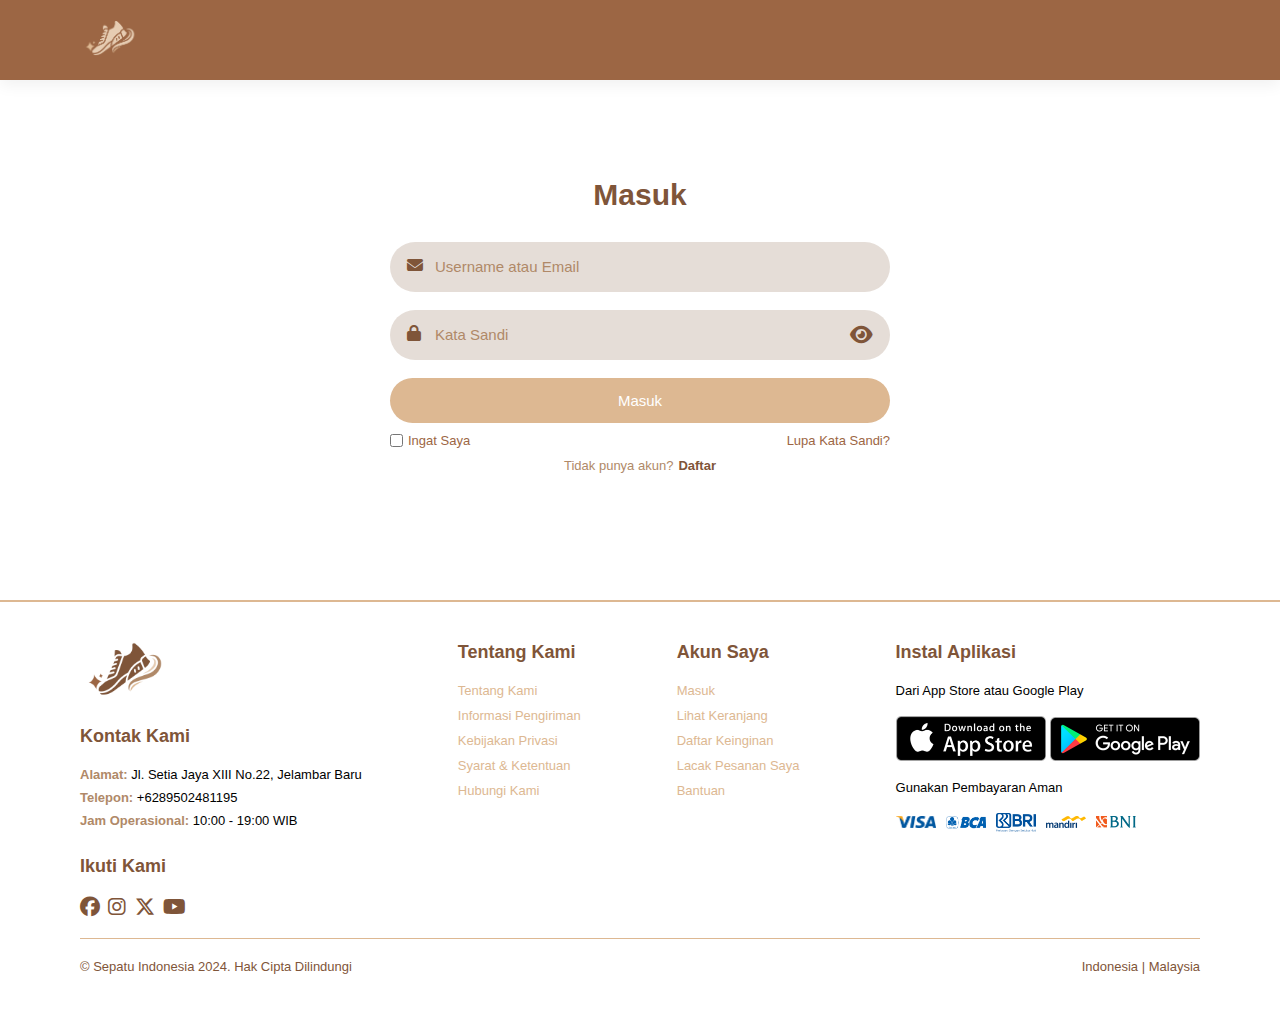
<file: user.html>
<!DOCTYPE html>
<html lang="en">

<head>
    <meta charset="UTF-8">
    <meta name="viewport" content="width=device-width, initial-scale=1.0">
    <title>Login & Register | Sepatu Indonesia</title>
    <link rel="icon" href="images/Logo_Sepatu.png">
    <link rel="stylesheet" href="https://cdnjs.cloudflare.com/ajax/libs/font-awesome/6.6.0/css/all.min.css" />
    <link rel="stylesheet" href="style.css">
</head>

<body>
    <!-- Nabar -->
    <section id="header">
        <a href="index.html"><img src="images/Logo_Sepatu_Cream.png" class="logo" alt=""></a>
    </section>

    <!-- Form Box -->
    <div class="form-box">
        <!-- Masuk -->
        <div class="login-container" id="login">
            <header>Masuk</header>
            <div class="input-box">
                <input type="text" class="input-field" placeholder="Username atau Email">
                <i class="fa-solid fa-envelope"></i>
            </div>
            <div class="input-box">
                <input type="password" class="input-field" id="password" placeholder="Kata Sandi">
                <i class="fa-solid fa-lock"></i>
                <i class="fa-solid fa-eye" id="togglePassword" style="cursor: pointer; margin-left: -30px;"></i>
            </div>
            <div class="input-box">
                <input type="submit" class="submit" value="Masuk">
            </div>
            <div class="two-col">
                <div class="one">
                    <input type="checkbox" id="login-check">
                    <label for="login-check"> Ingat Saya</label>
                </div>
                <div class="two">
                    <label><a href="resetpassword.html">Lupa Kata Sandi?</a></label>
                </div>
            </div>
            <div class="bottom">
                <span>Tidak punya akun? <a href="#" onclick="register()">Daftar</a></span>
            </div>
        </div>

        <!-- Daftar -->
        <div class="register-container" id="register">
            <header>Daftar</header>
            <div class="two-forms">
                <div class="input-box">
                    <input type="text" class="input-field" placeholder="Nama Depan">
                    <i class="fa-solid fa-user"></i>
                </div>
                <div class="input-box">
                    <input type="text" class="input-field" placeholder="Nama Belakang">
                    <i class="fa-solid fa-user"></i>
                </div>
            </div>
            <div class="input-box">
                <input type="text" class="input-field" placeholder="Nomor Telepon">
                <i class="fa-solid fa-phone"></i>
            </div>
            <div class="input-box">
                <input type="password" class="input-field" id="password1" placeholder="Kata Sandi">
                <i class="fa-solid fa-lock"></i>
                <i class="fa-solid fa-eye" id="togglePassword1" style="cursor: pointer;"></i>
            </div>
            <div class="input-box">
                <input type="email" class="input-field" placeholder="Email">
                <i class="fa-solid fa-envelope"></i>
            </div>
            <div class="input-box">
                <input type="submit" class="submit" value="Daftar">
            </div>
            <div class="two-col">
                <div class="one">
                    <input type="checkbox" id="register-check">
                    <label for="register-check"> Ingat Saya</label>
                </div>
                <div class="two">
                    <label><a href="">Syarat & Ketentuan</a></label>
                </div>
            </div>
            <div class="bottom">
                <span>Sudah punya akun? <a href="#" onclick="login()">Masuk</a></span>
            </div>
        </div>
    </div>

    <!-- Footer -->
    <footer class="section-p1">
        <div class="col">
            <img src="images/Logo_Sepatu.png">
            <h4>Kontak Kami</h4>
            <p><strong>Alamat:</strong> Jl. Setia Jaya XIII No.22, Jelambar Baru</p>
            <p><strong>Telepon:</strong> +6289502481195</p>
            <p><strong>Jam Operasional:</strong> 10:00 - 19:00 WIB</p>
            <div class="follow">
                <h4>Ikuti Kami</h4>
                <div class="icon">
                    <a href="#"><i class="fa-brands fa-facebook"></i></a>
                    <a href="#"><i class="fa-brands fa-instagram"></i></a>
                    <a href="#"><i class="fa-brands fa-x-twitter"></i></a>
                    <a href="#"><i class="fa-brands fa-youtube"></i></a>
                </div>
            </div>
        </div>
        <div class="col">
            <h4>Tentang Kami</h4>
            <a href="about.html">Tentang Kami</a>
            <a href="#">Informasi Pengiriman</a>
            <a href="#">Kebijakan Privasi</a>
            <a href="#">Syarat & Ketentuan</a>
            <a href="#">Hubungi Kami</a>
        </div>
        <div class="col">
            <h4>Akun Saya</h4>
            <a href="user.html">Masuk</a>
            <a href="user.html">Lihat Keranjang</a>
            <a href="#">Daftar Keinginan</a>
            <a href="#">Lacak Pesanan Saya</a>
            <a href="#">Bantuan</a>
        </div>
        <div class="col install">
            <h4>Instal Aplikasi</h4>
            <p>Dari App Store atau Google Play</p>
            <div class="row">
                <img src="images/install/App.png">
                <img src="images/install/Google.png">
            </div>
            <p>Gunakan Pembayaran Aman</p>
            <div class="row payment">
                <img src="images/install/Visa.png" alt="">
                <img src="images/install/BCA.png" alt="">
                <img src="images/install/BRI.png" alt="">
                <img src="images/install/Mandiri.png" alt="">
                <img src="images/install/BNI.png" alt="">
            </div>
        </div>
        <div class="copyright">
            <p>&copy; Sepatu Indonesia 2024. Hak Cipta Dilindungi</p>
            <p>Indonesia | Malaysia</p>
        </div>
    </footer>

    <script src="script.js"></script>
</body>

</html>
</file>
<file: style.css>
* {
    margin: 0;
    padding: 0;
    box-sizing: border-box;
    font-family: 'Spartan', sans-serif;
    scroll-behavior: smooth;
}

:root {
    --brown-dark: #9c6644;
    --brown-medium: #7f5539;
    --brown-light: #b08968;
    --beige-dark: #ddb892;
    --beige-light: #e6ccb2;
    --cream: #ede0d4;
    --white: #ffffff;
    --black: #000000;
  }

h1 {
    font-size: 50px;
    line-height: 64px;
}

h2 {
    font-size: 46px;
    line-height: 54px;
}

h4 {
    font-size: 20px;
}

h6 {
    font-size: 12px;
}

p {
    font-size: 16px;
    margin: 15px 0 20px 0;
}

.section-p1 {
    padding: 40px 80px;
}

.section-m1 {
    padding: 40px 0;
}

button.normal {
    font-size: 14px;
    font-weight: 600;
    padding: 15px 30px;
    color: var(--white);
    background-color: var(--brown-dark);
    border-radius: 5px;
    cursor: pointer;
    border: none;
    outline: none;
    transition: 0.2s;
}

button.transparent {
    font-size: 13px;
    font-weight: 600;
    padding: 11px 18px;
    color: var(--white);
    background-color: transparent;
    /* border-radius: 5px; */
    cursor: pointer;
    border: 1px solid var(--white);
    outline: none;
    transition: 0.2s;
}

body {
    width: 100%;
}

/* Header Navbar*/
#header {
    display: flex;
    align-items: center;
    justify-content: space-between;
    padding: 20px 80px;
    background-color: var(--brown-dark);
    box-shadow: 0 5px 15px rgba(0, 0, 0, 0.06);
    z-index: 999;
    position: sticky;
    top: 0;
    left: 0;
}

.logo {
    width: 60px;
}

#navbar {
    display: flex;
    align-items: center;
    justify-content: center;
}

#navbar li {
    list-style: none;
    padding: 0 20px;
    position: relative;
}

#navbar li a {
    text-decoration: none;
    font-size: 16px;
    font-weight: 600;
    color: var(--cream);
    transition: 0.3s ease;
}

#navbar li a i {
    font-size: 25px;
}

#navbar li a:hover,
 #navbar li a.active {
   color: var(--white); 
}

#navbar li a.active::after, 
#navbar li a:hover::after {
    content: "";
    width: 30%;
    height: 2px;
    background: var(--white);
    position: absolute;
    bottom: -4px;
    left: 20px;
}

.badge {
    position: absolute;
    top: -11px;
    right: 12px;
    background-color: var(--brown-light);
    color: white;
    border-radius: 50%;
    padding: 4px 5px;
    font-size: 12px;
}

#mobile {
    display: none;
    align-items: center;
}

#close {
    display: none;
}

/* Hero Home Page */
#hero {
    background-image: url("images/header/Home_Header.avif");
    height: 90vh;
    width: 100%;
    background-size: cover;
    background-position: top 70% right 0;
    padding: 0 80px;
    display: flex;
    flex-direction: column;
    align-items: flex-start;
    justify-content: center;
    opacity: 0.9;
}

#hero h1 {
    color: var(--white);

}

#hero h2 {
    color:  var(--cream);
}

#hero h4 {
    padding-bottom: 10px;
    color: var(--white);
}

#hero p {
    color: var(--beige-dark);
}

/* Image Brand Scroll */
#brands {
    text-align: center;
}

#brands h2 {
    color: var(--brown-medium);
}

.brands {
    overflow: hidden;
    padding: 80px 0 0 0;
    background: white;
    white-space: nowrap;
    position: relative;
}

.brands::before, .brands::after {
    position: absolute;
    top: 0;
    width: 250px;
    height: 100%;
    content: "";
    z-index: 2;
}

.brands::before {
    left: 0;
    background: linear-gradient(to left, rgba(255, 255, 255, 0) , white);
}

.brands::after {
    right: 0;
    background: linear-gradient(to right, rgba(255, 255, 255, 0) , white);
}

.brands-slide {
    display: inline-block;
    width: 220%; 
    animation: 45s slide infinite linear;
}

.brands-slide img {
    height: 60px;
    margin: 0 40px;
    filter: grayscale(1);
}

.brands-slide img:hover {
    transform: scale(1.1);
    transition: transform 0.3s ease;
    filter: grayscale(0);
}


@keyframes slide {
    from {
        transform: translateX(0);
    }
    to {
        transform: translateX(-100%);
    }
}

/* Products */
#product1 {
    text-align: center;
}

#product1 h2 {
    color: var(--brown-medium);
}

#product1 p {
    color: var(--beige-dark);
}

#product1 .pro-container {
    display: flex;
    justify-content: space-between;
    padding-top: 20px;
    flex-wrap: wrap;
}

#product1 .pro {
    width: 23%;
    min-width: 250px;
    padding: 10px 12px;
    border: 1px solid var(--cream);
    border-radius: 20px;
    cursor: pointer;
    box-shadow: 20px 20px 30px  rgba(0, 0, 0, 0.02);
    margin: 15px 0;
    transition: 0.2 ease;
    position: relative;
}

#product1 .pro:hover {
    box-shadow: 20px 20px 30px rgba(0, 0, 0, 0.06);
}

#product1 .pro img {
    width: 100%;
    border-radius: 15px;
}

#product1 .pro .des {
    text-align: start;
    padding: 10px 0;
}

#product1 .pro .des span {
    color: var(--beige-dark);
    font-size: 12px;
}

#product1 .pro .des h5 {
    padding-top: 7px;
    color: var(--brown-medium);
    font-size: 14px;
}

#product1 .pro .des i {
    font-size: 12px;
    color: var(--beige-light);
}

#product1 .pro .des h4 {
    padding-top: 7px;
    font-size: 15px;
    font-weight: 700;
    color: var(--brown-dark);
}

#product1 .pro .cart {
    width: 40px;
    height: 40px;
    line-height: 40px;
    border-radius: 50px;
    background-color: var(--brown-medium);
    color: var(--white);
    position: absolute;
    bottom: 20px;
    right: 20px;
}

/* Banner */
#banner {
    display: flex;
    flex-direction: column;
    justify-content: center;
    align-items: center;
    text-align: center;
    background-image: url("images/Banner_Sepatu.jpg");
    width: 100%;
    height: 30vh;
    background-size: cover;
    /* background-position: center; */
    background-position: bottom 10% right 0;
}

#banner h4 {
    font-size: 16px;
    color: var(--cream);
}

#banner h2 {
    font-size: 30px;
    padding: 10px 0;
    color: var(--white);
}

#banner h2 span {
    font-size: 34px;
    font-weight: 700;
    color: var(--brown-light);
}

#banner button:hover {
    background-color: var(--brown-light);
}

/* Small Banner */
#sm-banner {
    display: flex;
    justify-content: space-between;
    flex-wrap: wrap;
}

#sm-banner .banner-box {
    display: flex;
    flex-direction: column;
    justify-content: center;
    align-items: flex-start;
    background-image: url("images/Small_Banner_1.jpg");
    min-width: 660px;
    height: 50vh;
    background-size: cover;
    background-position: bottom 5% right 0;
    padding: 30px;
}

#sm-banner .banner-box2 {
    background-position: bottom 10% right 0;
    background-image: url("images/Small_Banner_2.jpg");
}

#sm-banner h2 {
    color: var(--cream);
    font-size: 28px;
    font-weight: 600;
}

#sm-banner h4 {
    color: var(--brown-dark);
    font-size: 20px;
    font-weight: 300;
}

#sm-banner span {
    color: var(--white);
    font-size: 14px;
    font-weight: 500;
    padding-bottom: 15px;
}

#sm-banner .banner-box:hover button {
    background-color: var(--brown-dark);
    border: 1px solid var(--brown-dark);
}

/* Very Small Banner */
#sm-banner2 {
    display: flex;
    justify-content: space-between;
    flex-wrap: wrap;
    padding: 0 80px;
}

#sm-banner2 .banner-box {
    display: flex;
    flex-direction: column;
    justify-content: center;
    align-items: flex-start;
    background-image: url("images/Very_Small_Banner_1.jpg");
    min-width: 30%;
    height: 30vh;
    background-size: cover;
    background-position: center;
    /* background-position: bottom 5% right 0; */
    padding: 30px;
    margin-bottom: 20px;
    opacity: 0.8;
}

#sm-banner2 .banner-box2 {
    background-position: bottom 15% right 0;
    background-image: url("images/Very_Small_Banner_2.jpg");
}

#sm-banner2 .banner-box3 {
    background-image: url("images/Very_Small_Banner_3.jpg");
}

#sm-banner2 h2 {
    color: var(--white);
    font-weight: 700;
    font-size: 22px;
}

#sm-banner2 h3 {
    color: var(--cream);
    font-weight: 600;
    font-size: 15px;
}

/* Footer */
footer {
    display: flex;
    flex-wrap: wrap;
    justify-content: space-between;
    border-top: 2px solid var(--beige-dark);
    margin-top: 30px;
}

footer .col {
    display: flex;
    flex-direction: column;
    align-items: flex-start;
    margin-bottom: 20px;
}

footer .col img {
    width: 90px;
    margin-bottom: 30px;
}

footer h4 {
    font-size: 18px;
    padding-bottom: 20px;
    color: var(--brown-medium);
}

footer p {
    font-size: 13px;
    margin: 0 0 8px 0;
}

footer p strong {
    color: var(--brown-light);
}

footer a {
    font-size: 13px;
    text-decoration: none;
    color: var(--beige-dark);
    margin-bottom: 10px;
}

footer .icon a i {
    color: var(--brown-medium);
}

footer .follow {
    margin-top: 20px;
}

footer .follow i {
    padding-right: 4px;
    cursor: pointer;
    font-size: 20px;
}

footer .install img {
    width: 150px;
    margin: 10px 0 15px 0;
    cursor: pointer;
}

footer .install .payment {
    display: flex;
    justify-content: center;
    align-items: center;
    margin-top: 10px;
}

footer .install .payment img {
    max-width: 40px;
    cursor: pointer;
    margin: 0 10px 0 0;
}

footer .follow i:hover,
footer a:hover {
    color: var(--beige-light);
}

footer .follow i:hover {
    transform: translateY(-6px);
    transition: transform 0.3s ease;
}

footer .copyright {
    border-top: 1px solid var(--beige-dark);
    padding-top: 20px;
    color: var(--brown-medium);
    width: 100%;
    display: flex;
    justify-content: space-between;
}

/* ---------- shop.html ---------- */
#page-header {
    background-image: url("images/header/Shop_Header.jpg");
    width: 100%;
    height: 40vh;
    background-size: cover;
    display: flex;
    justify-content: center;
    text-align: center;
    flex-direction: column;
    padding: 14px;
    background-position: bottom 20% right 0;
}

#page-header h2 {
    color: var(--white);
}

#page-header p {
    color: var(--cream);
}

#pagination {
    text-align: center;
    margin-top: -20px;
}

#pagination a {
    text-decoration: none;
    background-color: var(--brown-medium);
    padding: 15px 20px;
    border-radius: 5px;
    color: var(--white);
    font-weight: 600;
}

#pagination a i {
    font-size: 16px;
    font-weight: 600;
}

/* Single Product */
#prodetails {
    display: flex;
    margin-top: 20px;
}

#prodetails .single-pro-image {
    width: 40%;
    margin-right: 50px;
}

.small-img-group {
    display: flex;
    justify-content: space-between;
}

.small-img-col {
    flex-basis: 24%;
    cursor: pointer;
}

#prodetails .star-rating {
    padding-top: 10px;
}

#prodetails .star-rating i {
    color: var(--beige-light);
}

#prodetails .single-pro-details {
    width: 50%;
}

#prodetails .single-pro-details h2 {
    font-size: 26px;
}

#prodetails .single-pro-details .return-info {
    display: flex;
    align-items: center;
    font-size: 14px;
    padding-bottom: 15px;
}

.label-detail {
    padding: 15px 0 10px 0;
}

.return-info span,
.cod-info span,
.garansi-info span {
    margin-right: 20px;
}

.return-info .return-label,
.cod-info .cod-label,
.garansi-info .garansi-label {
    font-weight: bold;
    color: var(--beige-light);
}

.cod-info i,
.garansi-info i {
    color: var(--brown-dark);
    padding-right: 20px;
}

.single-pro-details .cod-info,
.single-pro-details .garansi-info {
    display: flex;
    align-items: center;
    font-size: 14px;
    padding-top: 10px;
}

#prodetails .single-pro-details select {
    display: block;
    padding: 5px 10px;
    margin-bottom: 10px;
}

#prodetails .single-pro-details input {
    width: 50px;
    height: 47px;
    padding-left: 10px;
    font-size: 16px;
    margin-right: 5px;
}

#prodetails .single-pro-details input:focus {
    outline: none;
}

#prodetails .single-pro-details span {
    line-height: 25px;
}

/* ------------ Blog ------------ */
#page-header.blog-header {
    background-image: url("images/header/Blog_Header.jpg");
    background-position: bottom 40% right 0%;
}

#blog {
    padding: 100px 150px 0 150px;
}

#blog .blog-box {
    display: flex;
    align-items: center;
    width: 100%;
    position: relative;
    padding-bottom: 90px;
}

#blog .blog-img {
    width: 40%;
    margin-right: 40px;
}

#blog img {
    width: 100%;
    height: 300px;
    object-fit: cover;
}

#blog .blog-details {
    width: 50%;
}

#blog .blog-details a {
    text-decoration: none;
    font-size: 12px;
    color: var(--brown-medium);
    font-weight: 700;
    position: relative;
}

#blog .blog-details a::after {
    content: "";
    width: 50px;
    height: 2px;
    background-color: var(--beige-light);
    position: absolute;
    top: 6px;
    right: -60px;
}

#blog .blog-details a:hover {
    color: var(--beige-light);
}

#blog .blog-details a:hover::after {
    background-color: var(--beige-light);
}

#blog .blog-box h1 {
    position: absolute;
    top: -45px;
    left: 0;
    font-size: 70px;
    font-weight: 700;
    color: var(--cream);
    z-index: -10;
}

/* ------------ About ------------ */
#page-header.about-header {
    background-image: url("images/header/Abou_Header.avif");
    background-position: top 50% right 0%;
}

#about-head{
    display: flex;
    align-items: center;
}

#about-head h2 {
    color: var(--brown-medium);
}

#about-head abbr {
    color: var(--beige-dark);
}

#about-head img {
    width: 50%;
    height: auto;
}

#about-head div {
    padding-left: 40px;
}

/* ------------ Contact ------------ */
#page-header.contact-header {
    background-image: url("images/header/Contact_Header1.jpg");
    background-position: top 50% right 0%;
}

#contact-form {
    display: flex;
    justify-content: space-between;
    align-items: flex-start;
}

#contact-details {
    width: 40%;
}

#contact-details h2 {
    padding-bottom: 20px;
    color: var(--brown-medium);
}

#contact-details h3 {
    padding-bottom: 15px;
}

#contact-details li {
    list-style: none;
    display: flex;
    padding: 10px 0;
}

#contact-details li i {
    font-size: 14px;
    padding-right: 22px;
    color: var(--brown-medium);
}

#contact-details li p {
    margin: 0;
    font-size: 14px;
}

#form-details {
    width: 55%;
}


#form-details h2 {
    padding: 20px 0;
    color: var(--brown-dark);
}

#form-details form {
    display: flex;
    flex-direction: column;
    width: 100%;
}

#form-details form input,
#form-details form textarea {
    width: 100%;
    padding: 15px 15px;
    outline: none;
    border-radius: 5px;
    margin-bottom: 10px;
    border: 1px solid var(--cream);
    resize: none;
}

#form-details form textarea {
    height: 90px;
}

#form-details form button {
    background-color: var(--brown-medium);
    color: var(--white);
}

#form-details form button:hover {
    background-color: var(--brown-light);
}

#map-section .map {
    width: 100%;
    height: 400px;
}

#map-section .map iframe {
    width: 100%;
    height: 100%;
}

/* Cart Page */
#cart {
    overflow-x: auto;
}

#cart table {
    width: 100%;
    border-collapse: collapse;
    table-layout: fixed;
    white-space: nowrap;
}

#cart table img {
    width: 70px;
}

#cart table td:nth-child(1) {
    width: 100px;
    text-align: center;
}

#cart table td:nth-child(2) {
    width: 150px;
    text-align: center;
}

#cart table td:nth-child(3) {
    width: 250px;
    text-align: center;
}

#cart table td:nth-child(4),
#cart table td:nth-child(5),
#cart table td:nth-child(6) {
    width: 150px;
    text-align: center;
}

#cart table td:nth-child(5) input {
    width: 70px;
    padding: 10px 5px 10px 15px;
}

#cart table thead {
    border: 1px solid var(--cream);
    border-left: none;
    border-right: none;
}

#cart table thead td {
    font-weight: 700;
    text-transform: uppercase;
    font-size: 14px;
    padding: 18px 0;
}

#cart table thead tr {
    color: var(--brown-medium);
}

#cart table tbody tr td {
    padding-top: 15px;
}

#cart table tbody td {
    font-size: 13px;
    overflow: hidden;
    text-overflow: ellipsis;
}

#cart i {
    color: var(--brown-medium);
    font-size: 20px;
}

#card-add {
    display: flex;
    flex-wrap: wrap;
    justify-content: space-between;
}

#coupon {
    width: 50%;
    margin-bottom: 30px;
}

#coupon h3,
#subtotal h3 {
    padding-bottom: 15px;
}

#coupon input {
    padding: 10px 20px;
    outline: none;
    width: 60%;
    margin-right: 10px;
    border: 1px solid var(--cream);
}

#coupon button,
#subtotal button {
    background-color: var(--brown-medium);
    color: var(--white);
    padding: 12px 20px;
}

#coupon button:hover,
#subtotal button:hover {
    background-color: var(--brown-light);
}

#subtotal {
    width: 50%;
    margin-bottom: 30px;
    border: 1px solid var(--cream);
    padding: 30px;
}

#subtotal table {
    border-collapse: collapse;
    width: 100%;
    margin-bottom: 20px;
}

#subtotal table td {
    width: 50%;
    border: 1px solid var(--cream);
    padding: 10px;
    font-size: 14px;
}

/* Login Page */
.form-box {
    display: flex;
    justify-content: center;
    align-items: center;
    width: 540px;
    height: 490px;
    z-index: 2;
    position: relative;
    overflow: hidden;
    margin: 0 auto;
    box-sizing: border-box;
}

.login-container {
    position: absolute;
    width: 500px;
    display: flex;
    flex-direction: column;
    transition: .5s ease-in-out;
}

.register-container {
    position: absolute;
    right: -520px;
    width: 520px;
    display: flex;
    flex-direction: column;
    transition: .5s ease-in-out;
}

.bottom span {
    color: var(--brown-light);
    font-size: small;
    padding: 10px 0;
    display: flex;
    justify-content: center;
}

.bottom span a {
    font-weight: 600;
    color: var(--brown-medium);
    margin-left: 5px;
    text-decoration: none;
}

.bottom span a:hover {
    text-decoration: underline;
}

.form-box header {
    color: var(--brown-medium);
    font-weight: 700;
    font-size: 30px;
    text-align: center;
    padding: 10px 0 30px 0;
}

.two-forms {
    display: flex;
    gap: 10px;
}

.input-field {
    font-size: 15px;
    background: rgba(127, 85, 57, 0.2);
    color: var(--black);
    height: 50px;
    width: 100%;
    padding: 0 10px 0 45px;
    border-radius: 30px;
    border: none;
    outline: none;
    transition: .2s ease;
    box-sizing: border-box;
}

.input-field:hover, .input-field:focus {
    background: rgba(127, 85, 57, 0.25);
}

::-webkit-input-placeholder {
    color: var(--brown-light);
}

.input-box i {
    position: relative;
    top: -35px;
    left: 17px;
    color: var(--brown-medium);
}

.input-box #togglePassword {
    position: absolute;
    left: 98%;
    top: 50%;
    font-size: 20px;
}

#togglePassword1 {
    position: absolute;
    left: 92%;
    top: 50%;
    font-size: 20px;
}

.input-box .new-password {
    position: absolute;
    left: 67%;
    top: 42%;
    font-size: 20px;
}

.input-box .confirm-password {
    position: absolute;
    left: 67%;
    top: 56%;
    font-size: 20px;
}

.code-verification {
    display: flex;
    justify-content: space-between;
    margin-bottom: 20px;
}

.code-input {
    width: 50px;
    height: 50px;
    font-size: 24px;
    text-align: center;
    border: 1px solid #ccc;
    border-radius: 5px;
    margin-right: 5px;
}

#step2, #step3 {
    display: none;
}

#step3 {
    width: 350px;
}

.submit {
    font-size: 15px;
    font-weight: 500;
    color: var(--white);
    height: 45px;
    width: 100%;
    border: none;
    border-radius: 30px;
    outline: none;
    background-color: var(--brown-medium);
    cursor: pointer;
    transition: .3s ease-in-out;
}

.submit:hover {
    background: var(--brown-medium);
    box-shadow: 1px 3px 5px 1px var(--brown-light);
}

.two-col {
    display: flex;
    justify-content: space-between;
    color: var(--brown-dark);
    font-size: small;
    margin-top: 10px;
}

.two-col .one {
    display: flex;
    gap: 5px;
}

.two label a {
    text-decoration: none;
    color: var(--brown-dark);
}

.two label a:hover {
    text-decoration: underline;
}

/* Scroll Top Button */
.scroll-top {
    position: fixed;
    right: 15px;
    bottom: 15px;
    background: var(--brown-medium);
    color: var(--white);
    width: 45px;
    height: 45px;
    border-radius: 50%;
    text-align: center;
    line-height: 50px;
    font-size: 22px;
    cursor: pointer;
    opacity: 0;
    visibility: hidden;
    transition: 0.3s;
    z-index: 1000;
}

.scroll-top.show {
    opacity: 1;
    visibility: visible;
}

.scroll-top:hover {
    background: var(--brown-light);
}

/* Responsif - Media Query */
@media (max-width: 799px) {
    .section-p1 {
        padding: 40px 40px;
    }
    #navbar {
        display: flex;
        flex-direction: column;
        align-items: flex-start;
        justify-content: flex-start;
        position: fixed;
        top: 0;
        right: -300px;
        height: 100vh;
        width: 300px;
        background-color: var(--beige-light);
        box-shadow: 0 40px 60px rgba(0, 0, 0, 0.01);
        padding: 80px 0 0 10px;
        transition: 0.3s;
        z-index: 1000;
    }
    #navbar.active {
        right: 0px;
    }
    #navbar li {
        margin-bottom: 25px;
    }
    #mobile {
        display: flex;
        align-items: center;
    }
    #mobile i {
        color: var(--cream);
        font-size: 24px;
        padding-left: 20px;
        cursor: pointer;
    }
    #close {
        display: initial;
        position: absolute;
        top: 30px;
        left: 30px;
        color: var(--cream);
        font-size: 24px;
    }
    #lg-bag, #lg-user {
        display: none;
    }
    .badge {
        top: 17px;
        right: 114px;
        font-size: 10px;
    }
    #hero {
        height: 70vh;
        background-position: top 60% right 30%;
        padding: 0 80px;
    }
    .logo {
        margin-left: -60px;
    }
    /* Brand Slide */
    .brands-slide {
        width: 390%; 
    }
    .brands-slide img {
        height: 60px;
        margin: 0 30px;
    }
    #product1 .pro-container {
        justify-content: center;
    }
    #product1  .pro {
        margin: 15px;
    }
    #banner {
        height: 30vh;
    }
    #sm-banner .banner-box {
        min-width: 100%;
        height: 30vh;
        padding: 30px;
    }
    #sm-banner2 {
        padding: 0 40px;
    }
    #sm-banner2 .banner-box {
        width: 28%;
    }
    #sm-banner2 h2 {
        font-size: 12px;
        line-height: 16px;
    }
    #sm-banner2 h3 {
        line-height: 16px;
    }
    /* Contact Page */
    #form-details {
        padding: 30px;
    }
    #form-details form {
        width: 110%;
    }
    #contact-details h2, #form-details h2 {
        font-size: 40px;
    }
    /* Scroll Top */
    .scroll-top {
        right: 20px;
        bottom: 20px;
        width: 40px;
        height: 40px;
        font-size: 10px;
    }
    .scroll-top i {
        font-size: 20px;
    }
}

@media (max-width: 477px) {
    .section-p1 {
        padding: 20px;
    }
    #header {
        padding: 10px 30px;
    }
    h1 {
        font-size: 38px;
    }
    h2 {
        font-size: 32px;
    }
    #hero {
        padding: 0 20px;
        background-position: 55%;
    }
    .badge {
        top: 10px;
        right: 64px;
        font-size: 9px;
    }
    .logo {
        margin-left: -10px;
    }
    /* Login Register */
    .form-box {
        width:100%;
    }
    .login-container {
        position: absolute;
        width: 80%;
        display: flex;
        flex-direction: column;
        transition: .5s ease-in-out;
    }
    .register-container {
        position: absolute;
        width: 80%;
        display: flex;
        flex-direction: column;
        transition: .5s ease-in-out;
    }
    #togglePassword1 {
        left: 88%;
    }
    /* Brand Slide */
    .brands {
        padding: 40px 0 0 0;
    }
    .brands-slide {
        width: 535%;
    }
    .brands-slide img {
        height: 45px;
        margin: 0px 20px;
    }
    .brands::before, .brands::after {
        width: 70px;
    }
    #product1 .pro {
        width: 100%;
    }
    #banner {
        height: 40vh;
    }
    #sm-banner .banner-box {
        height: 40vh;
    }
    #sm-banner .banner-box2 {
        margin-top: 20px;
    }
    #sm-banner2 {
        padding: 0 20px;
    }
    #sm-banner2 .banner-box {
        width: 100%;
    }
    /* Single Product */
    #prodetails {
        display: flex;
        flex-direction: column;
    }
    #prodetails .single-pr-image {
        width: 100%;
        margin-right: 0px;
    }
    #prodetails .single-pro-details {
        width: 100%;
    }
    /* Blog Page */
    #blog {
        padding: 100px 20px 0 20px;
    }
    #blog .blog-box {
        display: flex;
        flex-direction: column;
        align-items: flex-start;
    }
    #blog .blog-img {
        width: 100%;
        margin-right: 0px;
        margin-bottom: 30px;
    }
    #blog .blog-details {
        width: 100%;
    }
    /* About Page */
    #about-head {
        flex-direction: column;
    }
    #about-head img {
        width: 100%;
        margin-bottom: 20px;
    }
    #about-head div {
        padding-left: 0px;
    }
    /* Contact Page */
    #contact-details {
        flex-direction: column;
    }
    #contact-details .details {
        width: 100%;
        margin-bottom: 30px;
    }
    #contact-details .map {
        width: 100%;
    }
    /* Cart Page */
    #card-add {
        flex-direction: column;
    }
    #coupon {
        width: 100%;
    }
    #subtotal {
        width: 100%;
        margin-bottom: 30px;
        border: 1px solid var(--cream);
        padding: 30px;
    }
    #prodetails .single-pro-image {
        width: 100%;
        margin-bottom: 10px;
    }
    #form-details form span {
        margin-top: 12px;
    }
    /* Contact */
    #contact-form {
        display: block;
        width: 100%;
    }
    #contact-details {
        width: 100%;
    }
    #form-details {
        padding: 10px 0;
        width: 90%;
    }
    /* Scroll Top */
    .scroll-top {
        right: 20px;
        bottom: 20px;
        width: 40px;
        height: 40px;
        font-size: 10px;
    }
    .scroll-top i {
        font-size: 20px;
    }
}
</file>
